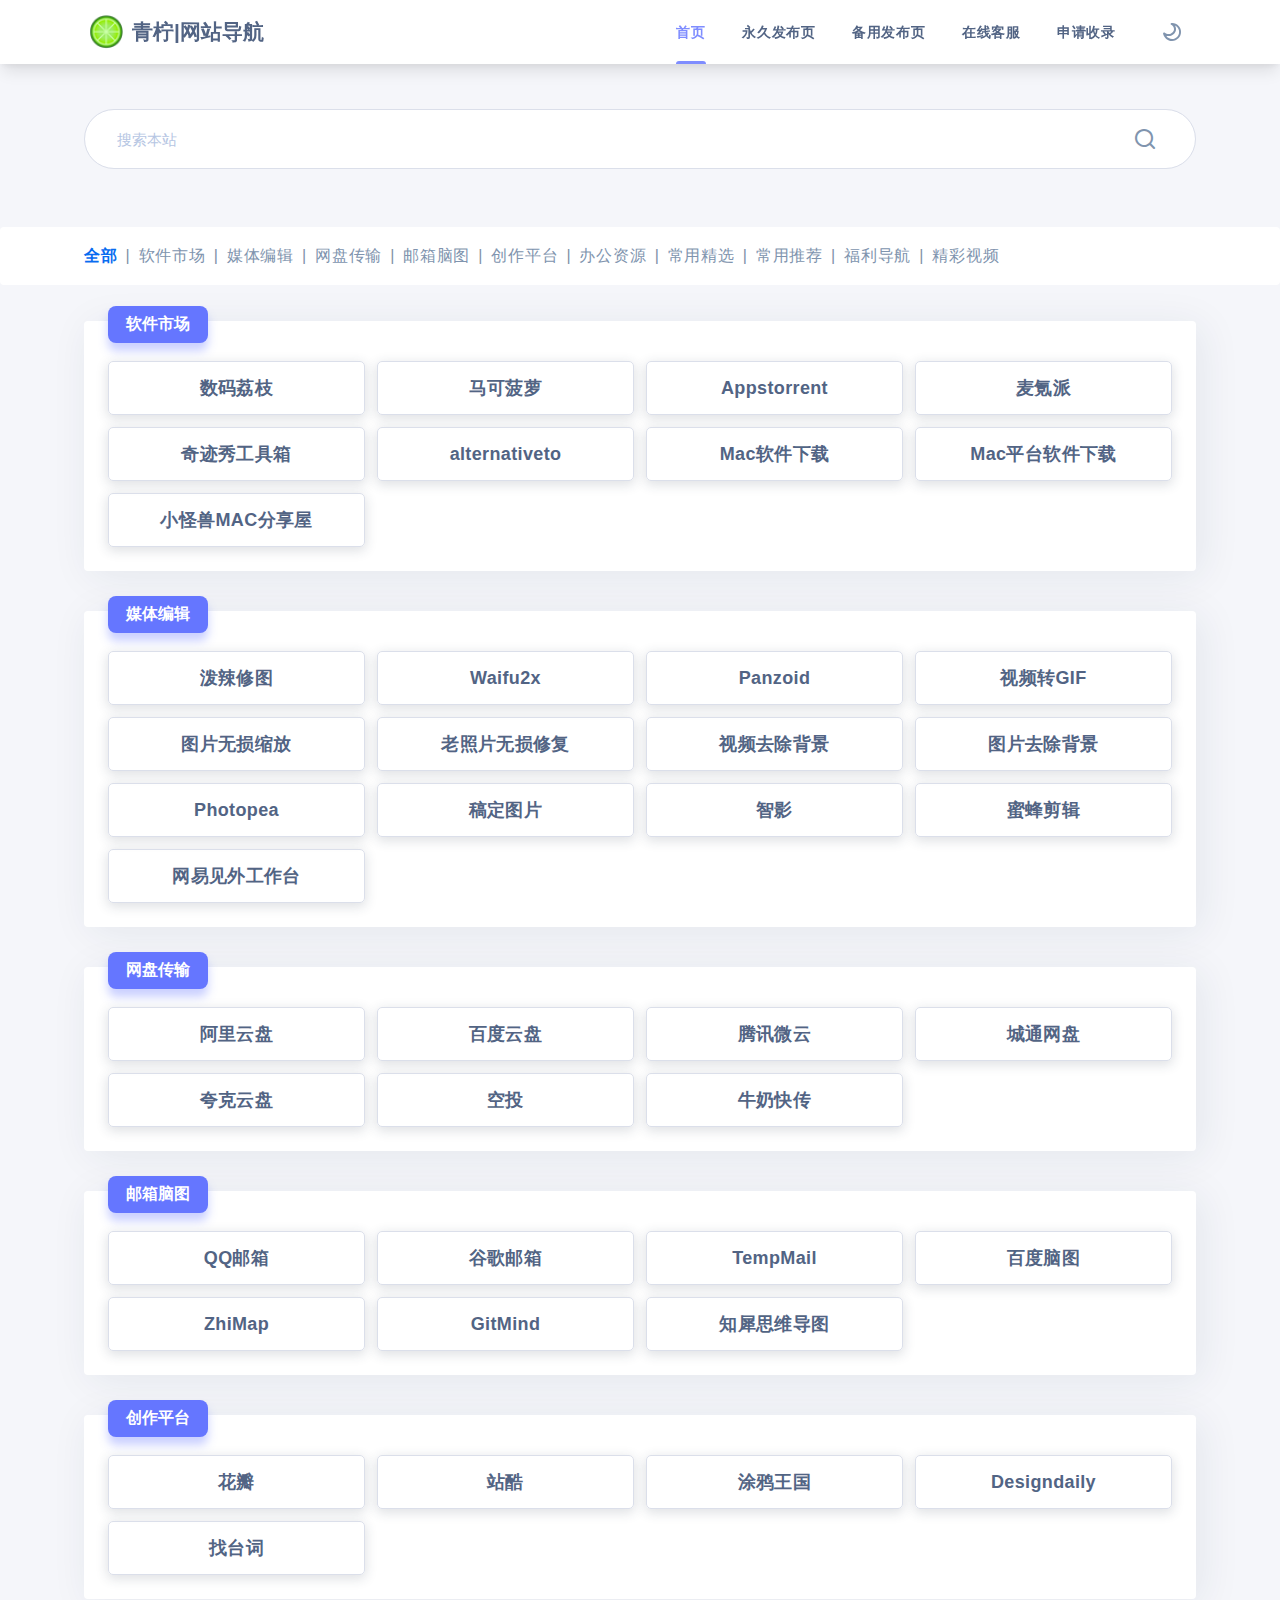
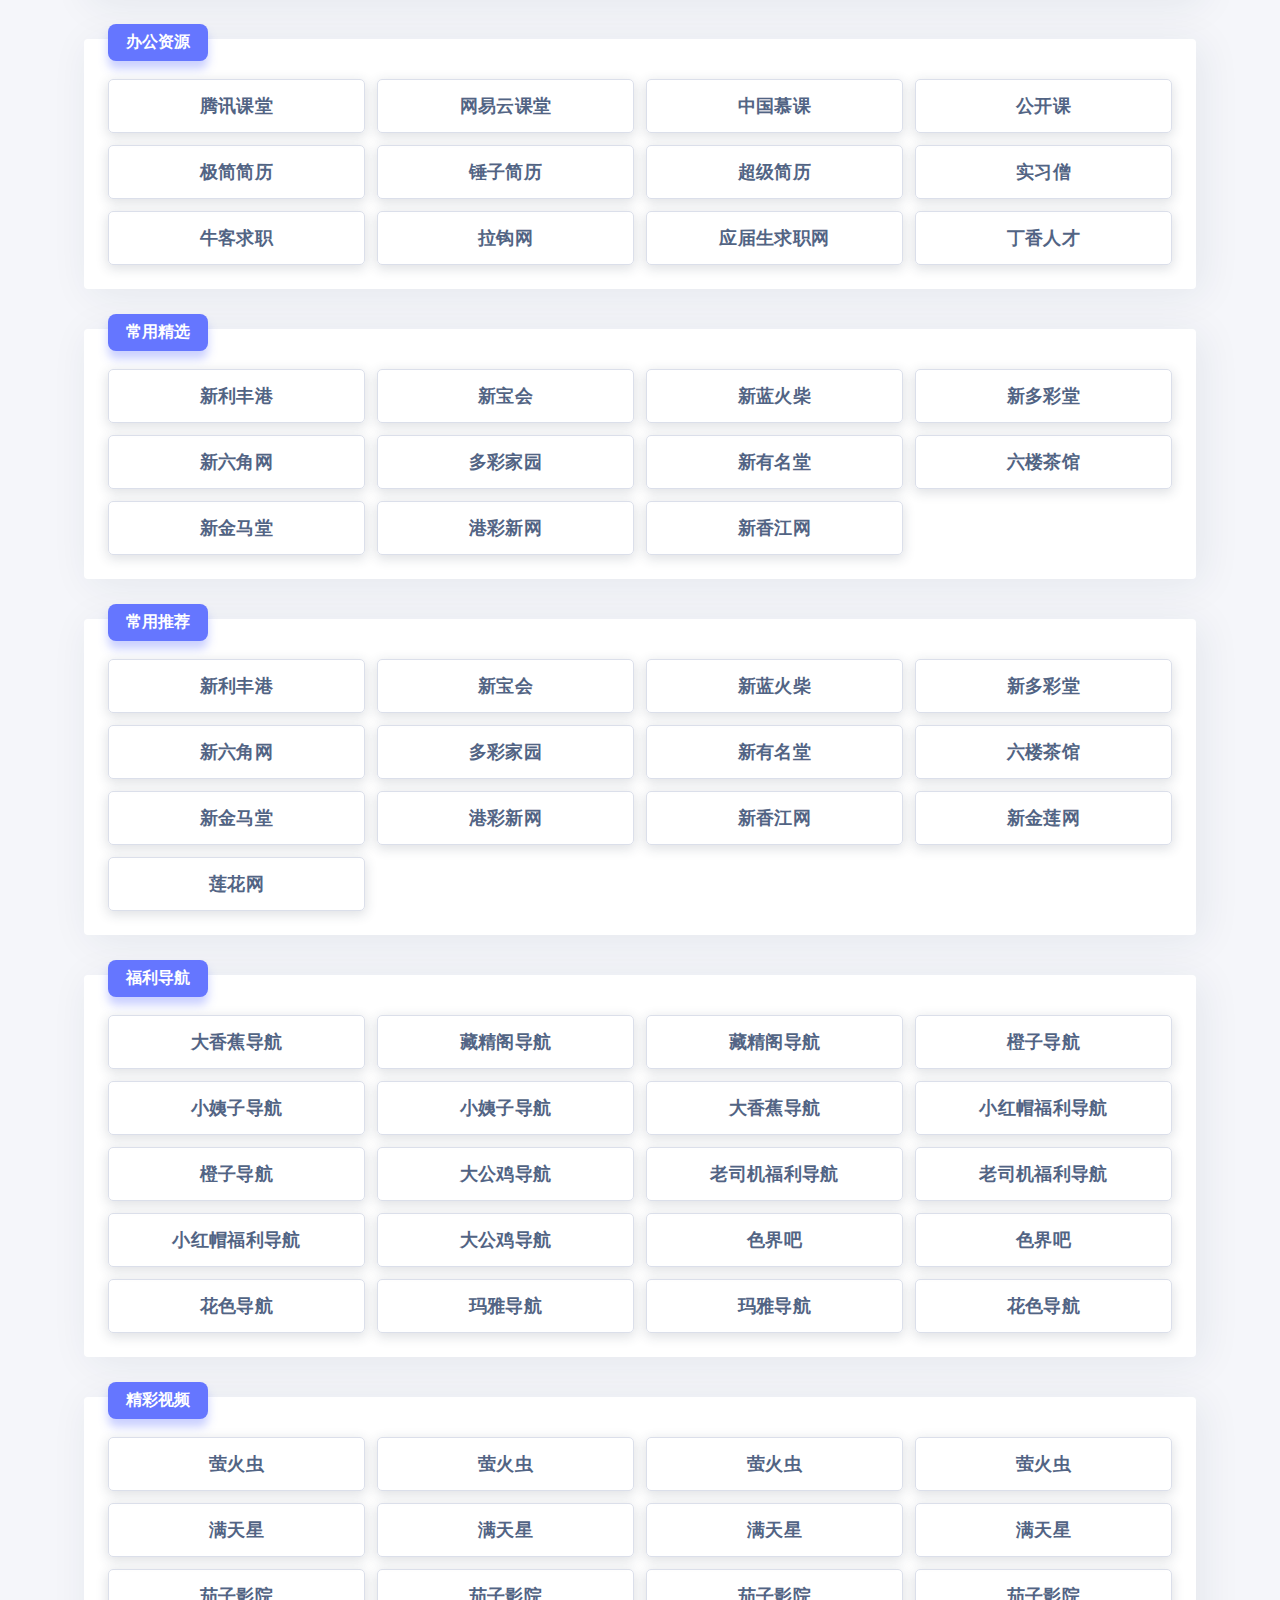
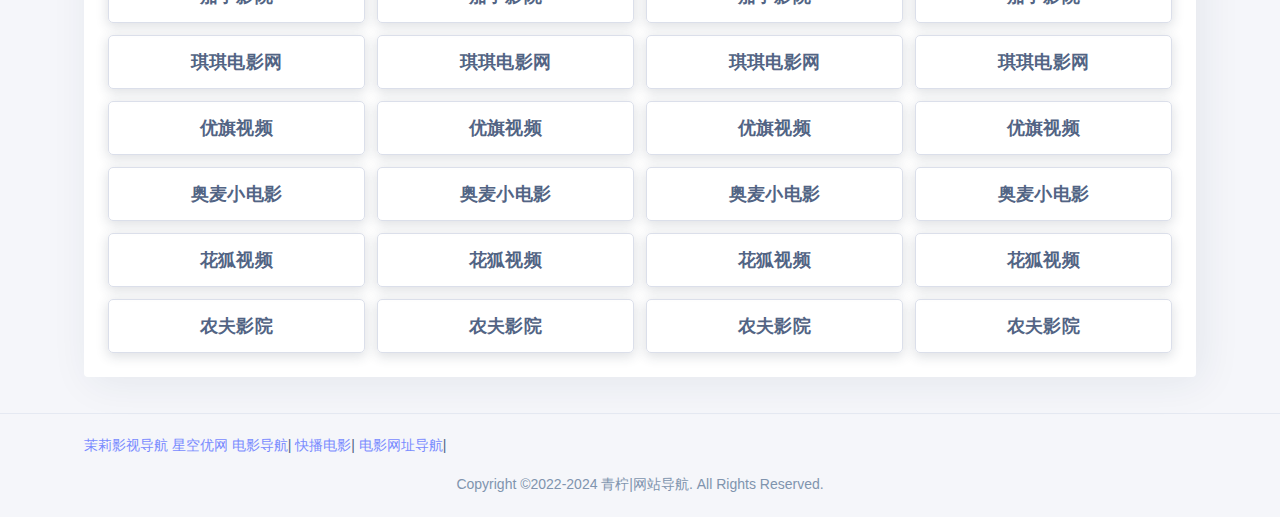
<file: index.html>
<html lang="zh">
<head>
    <meta charset="utf-8">
    <meta name="viewport" content="width=device-width, initial-scale=1.0, maximum-scale=1.0, user-scalable=no">
    <title>青柠|影视|视频|实用工具|网站导航</title>
    <meta name="keywords" content="青柠|影视|视频|实用工具|网站导航" />
    <meta name="description" content="青柠导航是一个永久免费且绿色安全的轻量级网址导航网站,致力提供简洁全面的个性化导航服务" />
    <link rel="stylesheet" href="/assets/nav/dashlite.css">
    <link rel="stylesheet" href="/assets/nav/style.css?v=1002">
    <link rel="stylesheet" href="/assets/nav/layer.css" id="layuicss-layer">
</head>
<body class="nk-body npc-invest bg-lighter no-touch nk-nio-theme">
    <!-- wrap @s -->
    <div class="nk-wrap ">
        <!-- main header @s -->
        <div class="nk-header nk-header-fluid nk-header-fixed is-light">
            <div class="container-xl">
                <div class="nk-header-wrap link-between">
                    <div class="nk-menu-trigger mr-sm-2 d-lg-none">
                        <a href="#" class="nk-nav-toggle nk-quick-nav-icon" data-target="headerNav"><em class="icon ni ni-menu"></em></a>
                    </div>
                    <div class="nk-header-brand">
                        <a href="/" class="logo-link text-base"><img src="/assets/logo.png" class="hide-mb-sm">青柠|网站导航</a>
                    </div>
                    <!-- .nk-header-brand -->
                    <div class="nk-header-tools nk-header-menu mobile-menu" data-content="headerNav">
                        <div class="nk-header-mobile">
                            <div class="nk-header-brand">
                                <a href="/" class="logo-link text-base">
                                    <span class="nio-version" style="font-size: 21px;position: inherit;">番薯网站导航</span>
                                </a>
                            </div>
                            <div class="nk-menu-trigger mr-n2">
                                <a href="#" class="nk-nav-toggle nk-quick-nav-icon" data-target="headerNav"><em class="icon ni ni-arrow-left"></em></a>
                            </div>
                        </div>
                        <!-- Menu -->
                        <ul class="nk-menu nk-menu-main">
                            <li class="nk-menu-item active">
                                <a href="/" class="nk-menu-link nk-ibx-action-item" data-original-title="" title="">
                                    <!-- <em class="icon ni ni-home"></em> -->
                                    <span class="nk-menu-text">首页</span>
                                </a>
                            </li>
                            
                        <li class="nk-menu-item">
                            <a href="https://www.d9991.xyz" class="nk-menu-link nk-ibx-action-item" data-original-title="" title="" target="_blank">
                                <!-- <em class="icon ni ni-home"></em>-->
                                <span class="nk-menu-text">永久发布页</span>
                            </a>
                        </li>
                        <li class="nk-menu-item">
                            <a href="https://www.d9991.win" class="nk-menu-link nk-ibx-action-item" data-original-title="" title="" target="_blank">
                                <!-- <em class="icon ni ni-home"></em>-->
                                <span class="nk-menu-text">备用发布页</span>
                            </a>
                        </li>
                        <li class="nk-menu-item">
                            <a href="https://www.ok996.net" class="nk-menu-link nk-ibx-action-item" data-original-title="" title="">
                                <!-- <em class="icon ni ni-home"></em>-->
                                <span class="nk-menu-text">在线客服</span>
                            </a>
                        </li>                       
        <li class="nk-menu-item">
 <a href="https://www.ok996.net/?m=Category&a=index&id=1&back_url=Lz9tPUNhdGVnb3J5JmE9aW5kZXg=" class="nk-menu-link nk-ibx-action-item" data-original-title="" title="" target="_blank">
 <span class="nk-menu-text">申请收录</span>
 </a>
                            </li>

                            
                        </ul>
                    </div>
                    <!-- .nk-header-menu -->
                    <div class="no-gutters">
                        <ul class="nk-quick-nav">
                            <li class="dropdown">
                                <a href="javascript:;" class="progress-rating dark-switch">
                                    <span class="nk-menu-icon">
                                        <em class="icon ni ni-moon"></em>
                                        <em class="icon ni ni-sun d-none"></em>
                                    </span>
                                </a>
                            </li>

                            <!-- .dropdown -->
                        </ul>
                        <!-- .nk-quick-nav -->
                    </div>
                    <!-- .nk-header-tools -->
                </div>
                <!-- .nk-header-wrap -->
            </div>
            <!-- .container-fliud -->
        </div>
        <!-- main header @e -->
        <!-- content @s -->

        <div class="nk-content nk-content-lg nk-content-fluid pt-5 pb-5 bannerbg">
            <div class="container-xl">
                <div class="form-control-wrap circle">
                    <div class="form-text-hint-lx" onclick="search()">
                        <span class="overline-title"><em class="icon ni ni-search"></em></span>
                    </div>
                    <form id="searchForm" action="#" method="get" target="_blank">
                        <input type="text" class="form-control form-control-lx btn-round" name="word" id="searchkw" placeholder="搜索本站" autocomplete="off">
                    </form>
                </div>
            </div>
        </div>

        <!-- content @s -->
                <div class="nk-content nk-content-fluid p-0">
                    <div class="nk-block">
                        <div class="card">
                            <div class="card-inner p-2">
                                <div class="container-xl">
                                    <nav>
<ul class="breadcrumb breadcrumb-pipe">
<li class="breadcrumb-item fs-16px category-all active"><a href="javascript:show_tool_list(0)">全部</a></li>
<li class="breadcrumb-item fs-16px category-item" data-id="1"><a href="javascript:show_tool_list(1)">软件市场</a></li>
<li class="breadcrumb-item fs-16px category-item" data-id="2"><a href="javascript:show_tool_list(2)">媒体编辑</a></li>
<li class="breadcrumb-item fs-16px category-item" data-id="3"><a href="javascript:show_tool_list(3)">网盘传输</a></li>
<li class="breadcrumb-item fs-16px category-item" data-id="4"><a href="javascript:show_tool_list(4)">邮箱脑图</a></li>
<li class="breadcrumb-item fs-16px category-item" data-id="5"><a href="javascript:show_tool_list(5)">创作平台</a></li>
<li class="breadcrumb-item fs-16px category-item" data-id="6"><a href="javascript:show_tool_list(6)">办公资源</a></li>
<li class="breadcrumb-item fs-16px category-item" data-id="7"><a href="javascript:show_tool_list(7)">常用精选</a></li>
<li class="breadcrumb-item fs-16px category-item" data-id="10"><a href="javascript:show_tool_list(10)">常用推荐</a></li>
<li class="breadcrumb-item fs-16px category-item" data-id="9"><a href="javascript:show_tool_list(9)">福利导航</a></li>
<li class="breadcrumb-item fs-16px category-item" data-id="8"><a href="javascript:show_tool_list(8)">精彩视频</a></li>
  </ul>
                                    </nav>
                                </div>
                            </div>
                        </div>
                    </div>
                </div>
                <!-- content @s -->
        <div class="nk-content nk-content-lg nk-content-fluid">
            <div class="container-xl">
                <div class="nk-content-body">
                    <div id="toollist">
                        
 <div class="card card-preview category-card" data-category-id="3">
<div class="card-inner mt-3">
<div class="nya-title nk-ibx-action-item progress-rating">
<em class="icon ni ni-setting"></em><span class="nk-menu-text font-weight-bold">软件市场</span>
</div>
<div class="row g-2">
<div class="col-lg-3 col-md-4 col-6">
<a rel="nofollow" href="https://lizhi.shop/" target="_blank" data-id="138" class="btn btn-wider btn-block btn-xl btn-outline-light tool-link">数码荔枝</a>
</div>
<div class="col-lg-3 col-md-4 col-6">
<a rel="nofollow" href="https://www.macbl.com/" target="_blank" data-id="139" class="btn btn-wider btn-block btn-xl btn-outline-light tool-link">马可菠萝</a>
</div>
<div class="col-lg-3 col-md-4 col-6">
<a rel="nofollow" href="https://appstorrent.ru/" target="_blank" data-id="140" class="btn btn-wider btn-block btn-xl btn-outline-light tool-link">Appstorrent</a>
</div>
<div class="col-lg-3 col-md-4 col-6">
<a rel="nofollow" href="https://www.waitsun.com/topics/os" target="_blank" data-id="141" class="btn btn-wider btn-block btn-xl btn-outline-light tool-link">麦氪派</a>
</div>
<div class="col-lg-3 col-md-4 col-6">
<a rel="nofollow" href="https://www.qijishow.com/down/tools.html" target="_blank" data-id="142" class="btn btn-wider btn-block btn-xl btn-outline-light tool-link">奇迹秀工具箱</a>
</div>
<div class="col-lg-3 col-md-4 col-6">
<a rel="nofollow" href="https://alternativeto.net/" target="_blank" data-id="143" class="btn btn-wider btn-block btn-xl btn-outline-light tool-link">alternativeto</a>
</div>
<div class="col-lg-3 col-md-4 col-6">
<a rel="nofollow" href="https://www.macz.com/" target="_blank" data-id="144" class="btn btn-wider btn-block btn-xl btn-outline-light tool-link">Mac软件下载</a>
</div>
<div class="col-lg-3 col-md-4 col-6">
<a rel="nofollow" href="https://haxmac.cc/category/mac-apps-library/" target="_blank" data-id="145" class="btn btn-wider btn-block btn-xl btn-outline-light tool-link">Mac平台软件下载</a>
</div>
<div class="col-lg-3 col-md-4 col-6">
<a rel="nofollow" href="https://macbv.com/" target="_blank" data-id="146" class="btn btn-wider btn-block btn-xl btn-outline-light tool-link">小怪兽MAC分享屋</a>
</div>
</div>
</div>
</div>                     
 <div class="card card-preview category-card" data-category-id="3">
<div class="card-inner mt-3">
<div class="nya-title nk-ibx-action-item progress-rating">
<em class="icon ni ni-setting"></em><span class="nk-menu-text font-weight-bold">媒体编辑</span>
</div>
<div class="row g-2">
<div class="col-lg-3 col-md-4 col-6">
<a rel="nofollow" href="https://editor.polaxiong.com/" target="_blank" data-id="147" class="btn btn-wider btn-block btn-xl btn-outline-light tool-link">泼辣修图</a>
</div>
<div class="col-lg-3 col-md-4 col-6">
<a rel="nofollow" href="https://waifu2x.udp.jp/" target="_blank" data-id="148" class="btn btn-wider btn-block btn-xl btn-outline-light tool-link">Waifu2x</a>
</div>
<div class="col-lg-3 col-md-4 col-6">
<a rel="nofollow" href="https://panzoid.com/" target="_blank" data-id="149" class="btn btn-wider btn-block btn-xl btn-outline-light tool-link">Panzoid</a>
</div>
<div class="col-lg-3 col-md-4 col-6">
<a rel="nofollow" href="https://www.apowersoft.cn/video-to-gif-online" target="_blank" data-id="150" class="btn btn-wider btn-block btn-xl btn-outline-light tool-link">视频转GIF</a>
</div>
<div class="col-lg-3 col-md-4 col-6">
<a rel="nofollow" href="https://icons8.com/upscaler" target="_blank" data-id="151" class="btn btn-wider btn-block btn-xl btn-outline-light tool-link">图片无损缩放</a>
</div>
<div class="col-lg-3 col-md-4 col-6">
<a rel="nofollow" href="https://jpghd.com/" target="_blank" data-id="152" class="btn btn-wider btn-block btn-xl btn-outline-light tool-link">老照片无损修复</a>
</div>
<div class="col-lg-3 col-md-4 col-6">
<a rel="nofollow" href="https://www.unscreen.com/" target="_blank" data-id="153" class="btn btn-wider btn-block btn-xl btn-outline-light tool-link">视频去除背景</a>
</div>
<div class="col-lg-3 col-md-4 col-6">
<a rel="nofollow" href="https://www.remove.bg/zh" target="_blank" data-id="154" class="btn btn-wider btn-block btn-xl btn-outline-light tool-link">图片去除背景</a>
</div>
<div class="col-lg-3 col-md-4 col-6">
<a rel="nofollow" href="https://toolwa.com/image-editor/" target="_blank" data-id="155" class="btn btn-wider btn-block btn-xl btn-outline-light tool-link">Photopea</a>
</div>
<div class="col-lg-3 col-md-4 col-6">
<a rel="nofollow" href="https://www.uupoop.com/#/" target="_blank" data-id="156" class="btn btn-wider btn-block btn-xl btn-outline-light tool-link">稿定图片</a>
</div>
<div class="col-lg-3 col-md-4 col-6">
<a rel="nofollow" href="https://zenvideo.qq.com/" target="_blank" data-id="157" class="btn btn-wider btn-block btn-xl btn-outline-light tool-link">智影</a>
</div>
<div class="col-lg-3 col-md-4 col-6">
<a rel="nofollow" href="https://beecut.cn/online-video-editor" target="_blank" data-id="158" class="btn btn-wider btn-block btn-xl btn-outline-light tool-link">蜜蜂剪辑</a>
</div>
<div class="col-lg-3 col-md-4 col-6">
<a rel="nofollow" href="https://jianwai.youdao.com/" target="_blank" data-id="159" class="btn btn-wider btn-block btn-xl btn-outline-light tool-link">网易见外工作台</a>
</div>
</div>
</div>
</div>                     
 <div class="card card-preview category-card" data-category-id="3">
<div class="card-inner mt-3">
<div class="nya-title nk-ibx-action-item progress-rating">
<em class="icon ni ni-setting"></em><span class="nk-menu-text font-weight-bold">网盘传输</span>
</div>
<div class="row g-2">
<div class="col-lg-3 col-md-4 col-6">
<a rel="nofollow" href="https://www.alipan.com/" target="_blank" data-id="124" class="btn btn-wider btn-block btn-xl btn-outline-light tool-link">阿里云盘</a>
</div>
<div class="col-lg-3 col-md-4 col-6">
<a rel="nofollow" href="https://pan.baidu.com/" target="_blank" data-id="125" class="btn btn-wider btn-block btn-xl btn-outline-light tool-link">百度云盘</a>
</div>
<div class="col-lg-3 col-md-4 col-6">
<a rel="nofollow" href="https://www.weiyun.com/" target="_blank" data-id="126" class="btn btn-wider btn-block btn-xl btn-outline-light tool-link">腾讯微云</a>
</div>
<div class="col-lg-3 col-md-4 col-6">
<a rel="nofollow" href="https://www.ctfile.com/" target="_blank" data-id="127" class="btn btn-wider btn-block btn-xl btn-outline-light tool-link">城通网盘</a>
</div>
<div class="col-lg-3 col-md-4 col-6">
<a rel="nofollow" href="https://pan.quark.cn/" target="_blank" data-id="128" class="btn btn-wider btn-block btn-xl btn-outline-light tool-link">夸克云盘</a>
</div>
<div class="col-lg-3 col-md-4 col-6">
<a rel="nofollow" href="https://airportal.cn/" target="_blank" data-id="129" class="btn btn-wider btn-block btn-xl btn-outline-light tool-link">空投</a>
</div>
<div class="col-lg-3 col-md-4 col-6">
<a rel="nofollow" href="https://cowtransfer.com/" target="_blank" data-id="130" class="btn btn-wider btn-block btn-xl btn-outline-light tool-link">牛奶快传</a>
</div>
</div>
</div>
</div>                     
 <div class="card card-preview category-card" data-category-id="3">
<div class="card-inner mt-3">
<div class="nya-title nk-ibx-action-item progress-rating">
<em class="icon ni ni-setting"></em><span class="nk-menu-text font-weight-bold">邮箱脑图</span>
</div>
<div class="row g-2">
<div class="col-lg-3 col-md-4 col-6">
<a rel="nofollow" href="https://mail.qq.com/" target="_blank" data-id="131" class="btn btn-wider btn-block btn-xl btn-outline-light tool-link">QQ邮箱</a>
</div>
<div class="col-lg-3 col-md-4 col-6">
<a rel="nofollow" href="https://www.google.com/intl/zh-CN_cn/gmail/about/" target="_blank" data-id="132" class="btn btn-wider btn-block btn-xl btn-outline-light tool-link">谷歌邮箱</a>
</div>
<div class="col-lg-3 col-md-4 col-6">
<a rel="nofollow" href="https://temp-mail.org/zh/" target="_blank" data-id="133" class="btn btn-wider btn-block btn-xl btn-outline-light tool-link">TempMail</a>
</div>
<div class="col-lg-3 col-md-4 col-6">
<a rel="nofollow" href="https://naotu.baidu.com/" target="_blank" data-id="134" class="btn btn-wider btn-block btn-xl btn-outline-light tool-link">百度脑图</a>
</div>
<div class="col-lg-3 col-md-4 col-6">
<a rel="nofollow" href="https://zhimap.com/" target="_blank" data-id="135" class="btn btn-wider btn-block btn-xl btn-outline-light tool-link">ZhiMap</a>
</div>
<div class="col-lg-3 col-md-4 col-6">
<a rel="nofollow" href="https://gitmind.cn/" target="_blank" data-id="136" class="btn btn-wider btn-block btn-xl btn-outline-light tool-link">GitMind </a>
</div>
<div class="col-lg-3 col-md-4 col-6">
<a rel="nofollow" href="https://www.zhixi.com/" target="_blank" data-id="137" class="btn btn-wider btn-block btn-xl btn-outline-light tool-link">知犀思维导图</a>
</div>
</div>
</div>
</div>                     
 <div class="card card-preview category-card" data-category-id="3">
<div class="card-inner mt-3">
<div class="nya-title nk-ibx-action-item progress-rating">
<em class="icon ni ni-setting"></em><span class="nk-menu-text font-weight-bold">创作平台</span>
</div>
<div class="row g-2">
<div class="col-lg-3 col-md-4 col-6">
<a rel="nofollow" href="https://huaban.com/" target="_blank" data-id="160" class="btn btn-wider btn-block btn-xl btn-outline-light tool-link">花瓣</a>
</div>
<div class="col-lg-3 col-md-4 col-6">
<a rel="nofollow" href="https://www.zcool.com.cn/" target="_blank" data-id="161" class="btn btn-wider btn-block btn-xl btn-outline-light tool-link">站酷</a>
</div>
<div class="col-lg-3 col-md-4 col-6">
<a rel="nofollow" href="https://www.gracg.com/" target="_blank" data-id="162" class="btn btn-wider btn-block btn-xl btn-outline-light tool-link">涂鸦王国</a>
</div>
<div class="col-lg-3 col-md-4 col-6">
<a rel="nofollow" href="https://www.uidesigndaily.com/" target="_blank" data-id="163" class="btn btn-wider btn-block btn-xl btn-outline-light tool-link">Designdaily</a>
</div>
<div class="col-lg-3 col-md-4 col-6">
<a rel="nofollow" href="https://zhaotaici.cn/" target="_blank" data-id="164" class="btn btn-wider btn-block btn-xl btn-outline-light tool-link">找台词 </a>
</div>
</div>
</div>
</div>                     
 <div class="card card-preview category-card" data-category-id="3">
<div class="card-inner mt-3">
<div class="nya-title nk-ibx-action-item progress-rating">
<em class="icon ni ni-setting"></em><span class="nk-menu-text font-weight-bold">办公资源</span>
</div>
<div class="row g-2">
<div class="col-lg-3 col-md-4 col-6">
<a rel="nofollow" href="https://ke.qq.com" target="_blank" data-id="112" class="btn btn-wider btn-block btn-xl btn-outline-light tool-link">腾讯课堂</a>
</div>
<div class="col-lg-3 col-md-4 col-6">
<a rel="nofollow" href="https://study.163.com/" target="_blank" data-id="114" class="btn btn-wider btn-block btn-xl btn-outline-light tool-link">网易云课堂</a>
</div>
<div class="col-lg-3 col-md-4 col-6">
<a rel="nofollow" href="https://www.icourse163.org/" target="_blank" data-id="113" class="btn btn-wider btn-block btn-xl btn-outline-light tool-link">中国慕课</a>
</div>
<div class="col-lg-3 col-md-4 col-6">
<a rel="nofollow" href="https://open.163.com/" target="_blank" data-id="115" class="btn btn-wider btn-block btn-xl btn-outline-light tool-link">公开课</a>
</div>
<div class="col-lg-3 col-md-4 col-6">
<a rel="nofollow" href="https://www.polebrief.com/edit" target="_blank" data-id="116" class="btn btn-wider btn-block btn-xl btn-outline-light tool-link">极简简历</a>
</div>
<div class="col-lg-3 col-md-4 col-6">
<a rel="nofollow" href="https://www.100chui.com/" target="_blank" data-id="117" class="btn btn-wider btn-block btn-xl btn-outline-light tool-link">锤子简历</a>
</div>
<div class="col-lg-3 col-md-4 col-6">
<a rel="nofollow" href="https://www.wondercv.com/" target="_blank" data-id="118" class="btn btn-wider btn-block btn-xl btn-outline-light tool-link">超级简历</a>
</div>
<div class="col-lg-3 col-md-4 col-6">
<a rel="nofollow" href="https://www.shixiseng.com/" target="_blank" data-id="119" class="btn btn-wider btn-block btn-xl btn-outline-light tool-link">实习僧</a>
</div>
<div class="col-lg-3 col-md-4 col-6">
<a rel="nofollow" href="https://www.nowcoder.com/jobs/recommend/campus" target="_blank" data-id="120" class="btn btn-wider btn-block btn-xl btn-outline-light tool-link">牛客求职</a>
</div>
<div class="col-lg-3 col-md-4 col-6">
<a rel="nofollow" href="https://www.lagou.com/" target="_blank" data-id="121" class="btn btn-wider btn-block btn-xl btn-outline-light tool-link">拉钩网</a>
</div>
<div class="col-lg-3 col-md-4 col-6">
<a rel="nofollow" href="https://www.yingjiesheng.com/" target="_blank" data-id="122" class="btn btn-wider btn-block btn-xl btn-outline-light tool-link">应届生求职网</a>
</div>
<div class="col-lg-3 col-md-4 col-6">
<a rel="nofollow" href="https://www.jobmd.cn/" target="_blank" data-id="123" class="btn btn-wider btn-block btn-xl btn-outline-light tool-link">丁香人才</a>
</div>
</div>
</div>
</div>                     
 <div class="card card-preview category-card" data-category-id="3">
<div class="card-inner mt-3">
<div class="nya-title nk-ibx-action-item progress-rating">
<em class="icon ni ni-setting"></em><span class="nk-menu-text font-weight-bold">常用精选</span>
</div>
<div class="row g-2">
<div class="col-lg-3 col-md-4 col-6">
<a rel="nofollow" href="https://www.y1117.com" target="_blank" data-id="80" class="btn btn-wider btn-block btn-xl btn-outline-light tool-link">新利丰港</a>
</div>
<div class="col-lg-3 col-md-4 col-6">
<a rel="nofollow" href="https://www.y1118.com" target="_blank" data-id="81" class="btn btn-wider btn-block btn-xl btn-outline-light tool-link">新宝会</a>
</div>
<div class="col-lg-3 col-md-4 col-6">
<a rel="nofollow" href="https://www.lhc518.com" target="_blank" data-id="82" class="btn btn-wider btn-block btn-xl btn-outline-light tool-link">新蓝火柴</a>
</div>
<div class="col-lg-3 col-md-4 col-6">
<a rel="nofollow" href="https://www.y2223.com" target="_blank" data-id="83" class="btn btn-wider btn-block btn-xl btn-outline-light tool-link">新多彩堂</a>
</div>
<div class="col-lg-3 col-md-4 col-6">
<a rel="nofollow" href="https://www.q1116.com" target="_blank" data-id="84" class="btn btn-wider btn-block btn-xl btn-outline-light tool-link">新六角网</a>
</div>
<div class="col-lg-3 col-md-4 col-6">
<a rel="nofollow" href="https://www.82293.com" target="_blank" data-id="85" class="btn btn-wider btn-block btn-xl btn-outline-light tool-link">多彩家园</a>
</div>
<div class="col-lg-3 col-md-4 col-6">
<a rel="nofollow" href="https://www.y2227.com" target="_blank" data-id="86" class="btn btn-wider btn-block btn-xl btn-outline-light tool-link">新有名堂</a>
</div>
<div class="col-lg-3 col-md-4 col-6">
<a rel="nofollow" href="https://www.k0086.com" target="_blank" data-id="87" class="btn btn-wider btn-block btn-xl btn-outline-light tool-link">六楼茶馆</a>
</div>
<div class="col-lg-3 col-md-4 col-6">
<a rel="nofollow" href="https://www.d8887.com" target="_blank" data-id="88" class="btn btn-wider btn-block btn-xl btn-outline-light tool-link">新金马堂</a>
</div>
<div class="col-lg-3 col-md-4 col-6">
<a rel="nofollow" href="https://www.y0005.com" target="_blank" data-id="89" class="btn btn-wider btn-block btn-xl btn-outline-light tool-link">港彩新网</a>
</div>
<div class="col-lg-3 col-md-4 col-6">
<a rel="nofollow" href="https://www.y0009.com" target="_blank" data-id="90" class="btn btn-wider btn-block btn-xl btn-outline-light tool-link">新香江网</a>
</div>
</div>
</div>
</div>                     
 <div class="card card-preview category-card" data-category-id="3">
<div class="card-inner mt-3">
<div class="nya-title nk-ibx-action-item progress-rating">
<em class="icon ni ni-setting"></em><span class="nk-menu-text font-weight-bold">常用推荐</span>
</div>
<div class="row g-2">
<div class="col-lg-3 col-md-4 col-6">
<a rel="nofollow" href="https://www.y1117.homes" target="_blank" data-id="1" class="btn btn-wider btn-block btn-xl btn-outline-light tool-link">新利丰港</a>
</div>
<div class="col-lg-3 col-md-4 col-6">
<a rel="nofollow" href="https://www.y1118.homes" target="_blank" data-id="2" class="btn btn-wider btn-block btn-xl btn-outline-light tool-link">新宝会</a>
</div>
<div class="col-lg-3 col-md-4 col-6">
<a rel="nofollow" href="https://www.lhc518.homes" target="_blank" data-id="3" class="btn btn-wider btn-block btn-xl btn-outline-light tool-link">新蓝火柴</a>
</div>
<div class="col-lg-3 col-md-4 col-6">
<a rel="nofollow" href="https://www.y2223.homes" target="_blank" data-id="4" class="btn btn-wider btn-block btn-xl btn-outline-light tool-link">新多彩堂</a>
</div>
<div class="col-lg-3 col-md-4 col-6">
<a rel="nofollow" href="https://www.q1116.homes" target="_blank" data-id="5" class="btn btn-wider btn-block btn-xl btn-outline-light tool-link">新六角网</a>
</div>
<div class="col-lg-3 col-md-4 col-6">
<a rel="nofollow" href="https://www.82293.homes" target="_blank" data-id="6" class="btn btn-wider btn-block btn-xl btn-outline-light tool-link">多彩家园</a>
</div>
<div class="col-lg-3 col-md-4 col-6">
<a rel="nofollow" href="https://www.y2227.homes" target="_blank" data-id="7" class="btn btn-wider btn-block btn-xl btn-outline-light tool-link">新有名堂</a>
</div>
<div class="col-lg-3 col-md-4 col-6">
<a rel="nofollow" href="https://www.k0086.homes" target="_blank" data-id="8" class="btn btn-wider btn-block btn-xl btn-outline-light tool-link">六楼茶馆</a>
</div>
<div class="col-lg-3 col-md-4 col-6">
<a rel="nofollow" href="https://www.d8887.homes" target="_blank" data-id="9" class="btn btn-wider btn-block btn-xl btn-outline-light tool-link">新金马堂</a>
</div>
<div class="col-lg-3 col-md-4 col-6">
<a rel="nofollow" href="https://www.y0005.homes" target="_blank" data-id="10" class="btn btn-wider btn-block btn-xl btn-outline-light tool-link">港彩新网</a>
</div>
<div class="col-lg-3 col-md-4 col-6">
<a rel="nofollow" href="https://www.y0009.homes" target="_blank" data-id="11" class="btn btn-wider btn-block btn-xl btn-outline-light tool-link">新香江网</a>
</div>
<div class="col-lg-3 col-md-4 col-6">
<a rel="nofollow" href="https://www.mc49.net" target="_blank" data-id="97" class="btn btn-wider btn-block btn-xl btn-outline-light tool-link">新金莲网</a>
</div>
<div class="col-lg-3 col-md-4 col-6">
<a rel="nofollow" href="https://www.mc49.cc" target="_blank" data-id="98" class="btn btn-wider btn-block btn-xl btn-outline-light tool-link">莲花网</a>
</div>
</div>
</div>
</div>                     
 <div class="card card-preview category-card" data-category-id="3">
<div class="card-inner mt-3">
<div class="nya-title nk-ibx-action-item progress-rating">
<em class="icon ni ni-setting"></em><span class="nk-menu-text font-weight-bold">福利导航</span>
</div>
<div class="row g-2">
<div class="col-lg-3 col-md-4 col-6">
<a rel="nofollow" href="https://www.d8008.xyz" target="_blank" data-id="170" class="btn btn-wider btn-block btn-xl btn-outline-light tool-link">大香蕉导航</a>
</div>
<div class="col-lg-3 col-md-4 col-6">
<a rel="nofollow" href="https://www.d8009.cc" target="_blank" data-id="183" class="btn btn-wider btn-block btn-xl btn-outline-light tool-link"> 藏精阁导航</a>
</div>
<div class="col-lg-3 col-md-4 col-6">
<a rel="nofollow" href="https://www.d8009.xyz" target="_blank" data-id="184" class="btn btn-wider btn-block btn-xl btn-outline-light tool-link"> 藏精阁导航</a>
</div>
<div class="col-lg-3 col-md-4 col-6">
<a rel="nofollow" href="https://www.d8006.xyz" target="_blank" data-id="172" class="btn btn-wider btn-block btn-xl btn-outline-light tool-link"> 橙子导航</a>
</div>
<div class="col-lg-3 col-md-4 col-6">
<a rel="nofollow" href="https://www.d8007.cc" target="_blank" data-id="193" class="btn btn-wider btn-block btn-xl btn-outline-light tool-link">小姨子导航</a>
</div>
<div class="col-lg-3 col-md-4 col-6">
<a rel="nofollow" href="https://www.d8007.xyz" target="_blank" data-id="194" class="btn btn-wider btn-block btn-xl btn-outline-light tool-link">小姨子导航</a>
</div>
<div class="col-lg-3 col-md-4 col-6">
<a rel="nofollow" href="https://www.d8008.cc" target="_blank" data-id="195" class="btn btn-wider btn-block btn-xl btn-outline-light tool-link">大香蕉导航</a>
</div>
<div class="col-lg-3 col-md-4 col-6">
<a rel="nofollow" href="https://www.d8005.xyz" target="_blank" data-id="173" class="btn btn-wider btn-block btn-xl btn-outline-light tool-link"> 小红帽福利导航</a>
</div>
<div class="col-lg-3 col-md-4 col-6">
<a rel="nofollow" href="https://www.d8006.cc" target="_blank" data-id="192" class="btn btn-wider btn-block btn-xl btn-outline-light tool-link"> 橙子导航</a>
</div>
<div class="col-lg-3 col-md-4 col-6">
<a rel="nofollow" href="https://www.d8003.xyz" target="_blank" data-id="174" class="btn btn-wider btn-block btn-xl btn-outline-light tool-link"> 大公鸡导航</a>
</div>
<div class="col-lg-3 col-md-4 col-6">
<a rel="nofollow" href="https://www.d8004.cc" target="_blank" data-id="180" class="btn btn-wider btn-block btn-xl btn-outline-light tool-link"> 老司机福利导航</a>
</div>
<div class="col-lg-3 col-md-4 col-6">
<a rel="nofollow" href="https://www.d8004.xyz" target="_blank" data-id="181" class="btn btn-wider btn-block btn-xl btn-outline-light tool-link"> 老司机福利导航</a>
</div>
<div class="col-lg-3 col-md-4 col-6">
<a rel="nofollow" href="https://www.d8005.cc" target="_blank" data-id="182" class="btn btn-wider btn-block btn-xl btn-outline-light tool-link"> 小红帽福利导航</a>
</div>
<div class="col-lg-3 col-md-4 col-6">
<a rel="nofollow" href="https://www.d8003.cc" target="_blank" data-id="179" class="btn btn-wider btn-block btn-xl btn-outline-light tool-link"> 大公鸡导航</a>
</div>
<div class="col-lg-3 col-md-4 col-6">
<a rel="nofollow" href="https://www.d8002.xyz" target="_blank" data-id="176" class="btn btn-wider btn-block btn-xl btn-outline-light tool-link"> 色界吧</a>
</div>
<div class="col-lg-3 col-md-4 col-6">
<a rel="nofollow" href="https://www.d8002.cc" target="_blank" data-id="177" class="btn btn-wider btn-block btn-xl btn-outline-light tool-link"> 色界吧</a>
</div>
<div class="col-lg-3 col-md-4 col-6">
<a rel="nofollow" href="https://www.d8001.xyz" target="_blank" data-id="178" class="btn btn-wider btn-block btn-xl btn-outline-light tool-link">花色导航</a>
</div>
<div class="col-lg-3 col-md-4 col-6">
<a rel="nofollow" href="https://www.d8000.cc" target="_blank" data-id="167" class="btn btn-wider btn-block btn-xl btn-outline-light tool-link"> 玛雅导航</a>
</div>
<div class="col-lg-3 col-md-4 col-6">
<a rel="nofollow" href="https://www.d8000.xyz" target="_blank" data-id="171" class="btn btn-wider btn-block btn-xl btn-outline-light tool-link"> 玛雅导航</a>
</div>
<div class="col-lg-3 col-md-4 col-6">
<a rel="nofollow" href="https://www.d8001.cc" target="_blank" data-id="175" class="btn btn-wider btn-block btn-xl btn-outline-light tool-link"> 花色导航</a>
</div>
</div>
</div>
</div>                     
 <div class="card card-preview category-card" data-category-id="3">
<div class="card-inner mt-3">
<div class="nya-title nk-ibx-action-item progress-rating">
<em class="icon ni ni-setting"></em><span class="nk-menu-text font-weight-bold">精彩视频</span>
</div>
<div class="row g-2">
<div class="col-lg-3 col-md-4 col-6">
<a rel="nofollow" href="https://www.29hhh.com" target="_blank" data-id="14" class="btn btn-wider btn-block btn-xl btn-outline-light tool-link">萤火虫</a>
</div>
<div class="col-lg-3 col-md-4 col-6">
<a rel="nofollow" href="https://www.29fff.com" target="_blank" data-id="15" class="btn btn-wider btn-block btn-xl btn-outline-light tool-link">萤火虫</a>
</div>
<div class="col-lg-3 col-md-4 col-6">
<a rel="nofollow" href="https://y.29fff.win" target="_blank" data-id="16" class="btn btn-wider btn-block btn-xl btn-outline-light tool-link">萤火虫</a>
</div>
<div class="col-lg-3 col-md-4 col-6">
<a rel="nofollow" href="https://v3.29hhh.sbs" target="_blank" data-id="17" class="btn btn-wider btn-block btn-xl btn-outline-light tool-link">萤火虫</a>
</div>
<div class="col-lg-3 col-md-4 col-6">
<a rel="nofollow" href="https://www.d225.com" target="_blank" data-id="18" class="btn btn-wider btn-block btn-xl btn-outline-light tool-link">满天星</a>
</div>
<div class="col-lg-3 col-md-4 col-6">
<a rel="nofollow" href="https://k8.d225.fans" target="_blank" data-id="19" class="btn btn-wider btn-block btn-xl btn-outline-light tool-link">满天星</a>
</div>
<div class="col-lg-3 col-md-4 col-6">
<a rel="nofollow" href="https://mk.d225.link" target="_blank" data-id="20" class="btn btn-wider btn-block btn-xl btn-outline-light tool-link">满天星</a>
</div>
<div class="col-lg-3 col-md-4 col-6">
<a rel="nofollow" href="https://m9.d225.work" target="_blank" data-id="21" class="btn btn-wider btn-block btn-xl btn-outline-light tool-link">满天星</a>
</div>
<div class="col-lg-3 col-md-4 col-6">
<a rel="nofollow" href="https://www.q0008.com" target="_blank" data-id="66" class="btn btn-wider btn-block btn-xl btn-outline-light tool-link">茄子影院</a>
</div>
<div class="col-lg-3 col-md-4 col-6">
<a rel="nofollow" href="https://v2.q0008.skin" target="_blank" data-id="67" class="btn btn-wider btn-block btn-xl btn-outline-light tool-link">茄子影院</a>
</div>
<div class="col-lg-3 col-md-4 col-6">
<a rel="nofollow" href="https://p3.q0008.xyz" target="_blank" data-id="68" class="btn btn-wider btn-block btn-xl btn-outline-light tool-link">茄子影院</a>
</div>
<div class="col-lg-3 col-md-4 col-6">
<a rel="nofollow" href="https://ta.q0008.cc" target="_blank" data-id="69" class="btn btn-wider btn-block btn-xl btn-outline-light tool-link">茄子影院</a>
</div>
<div class="col-lg-3 col-md-4 col-6">
<a rel="nofollow" href="https://www.92217.com" target="_blank" data-id="70" class="btn btn-wider btn-block btn-xl btn-outline-light tool-link">琪琪电影网</a>
</div>
<div class="col-lg-3 col-md-4 col-6">
<a rel="nofollow" href="https://j3.92217.lat" target="_blank" data-id="71" class="btn btn-wider btn-block btn-xl btn-outline-light tool-link">琪琪电影网</a>
</div>
<div class="col-lg-3 col-md-4 col-6">
<a rel="nofollow" href="https://w8.92217.homes" target="_blank" data-id="72" class="btn btn-wider btn-block btn-xl btn-outline-light tool-link">琪琪电影网</a>
</div>
<div class="col-lg-3 col-md-4 col-6">
<a rel="nofollow" href="https://q2.92217.sbs" target="_blank" data-id="73" class="btn btn-wider btn-block btn-xl btn-outline-light tool-link">琪琪电影网</a>
</div>
<div class="col-lg-3 col-md-4 col-6">
<a rel="nofollow" href="https://www.39952.com" target="_blank" data-id="101" class="btn btn-wider btn-block btn-xl btn-outline-light tool-link">优旗视频</a>
</div>
<div class="col-lg-3 col-md-4 col-6">
<a rel="nofollow" href="https://dy.39952.net" target="_blank" data-id="102" class="btn btn-wider btn-block btn-xl btn-outline-light tool-link">优旗视频</a>
</div>
<div class="col-lg-3 col-md-4 col-6">
<a rel="nofollow" href="https://g6.39952.xyz" target="_blank" data-id="103" class="btn btn-wider btn-block btn-xl btn-outline-light tool-link">优旗视频</a>
</div>
<div class="col-lg-3 col-md-4 col-6">
<a rel="nofollow" href="https://n3.39952.men" target="_blank" data-id="104" class="btn btn-wider btn-block btn-xl btn-outline-light tool-link">优旗视频</a>
</div>
<div class="col-lg-3 col-md-4 col-6">
<a rel="nofollow" href="https://www.00481.com" target="_blank" data-id="105" class="btn btn-wider btn-block btn-xl btn-outline-light tool-link">奥麦小电影</a>
</div>
<div class="col-lg-3 col-md-4 col-6">
<a rel="nofollow" href="https://n9.00481.win" target="_blank" data-id="106" class="btn btn-wider btn-block btn-xl btn-outline-light tool-link">奥麦小电影</a>
</div>
<div class="col-lg-3 col-md-4 col-6">
<a rel="nofollow" href="https://wk.00481.xyz" target="_blank" data-id="107" class="btn btn-wider btn-block btn-xl btn-outline-light tool-link">奥麦小电影</a>
</div>
<div class="col-lg-3 col-md-4 col-6">
<a rel="nofollow" href="https://ta.00481.homes" target="_blank" data-id="108" class="btn btn-wider btn-block btn-xl btn-outline-light tool-link">奥麦小电影</a>
</div>
<div class="col-lg-3 col-md-4 col-6">
<a rel="nofollow" href="https://www.129uu.com" target="_blank" data-id="109" class="btn btn-wider btn-block btn-xl btn-outline-light tool-link">花狐视频</a>
</div>
<div class="col-lg-3 col-md-4 col-6">
<a rel="nofollow" href="https://www.129uu.xyz" target="_blank" data-id="110" class="btn btn-wider btn-block btn-xl btn-outline-light tool-link">花狐视频</a>
</div>
<div class="col-lg-3 col-md-4 col-6">
<a rel="nofollow" href="https://www.129uu.win" target="_blank" data-id="111" class="btn btn-wider btn-block btn-xl btn-outline-light tool-link">花狐视频</a>
</div>
<div class="col-lg-3 col-md-4 col-6">
<a rel="nofollow" href="https://www.129uu.cc" target="_blank" data-id="165" class="btn btn-wider btn-block btn-xl btn-outline-light tool-link">花狐视频</a>
</div>
<div class="col-lg-3 col-md-4 col-6">
<a rel="nofollow" href="https://www.84462.com" target="_blank" data-id="166" class="btn btn-wider btn-block btn-xl btn-outline-light tool-link">农夫影院</a>
</div>
<div class="col-lg-3 col-md-4 col-6">
<a rel="nofollow" href="https://s7.84462.net" target="_blank" data-id="168" class="btn btn-wider btn-block btn-xl btn-outline-light tool-link">农夫影院</a>
</div>
<div class="col-lg-3 col-md-4 col-6">
<a rel="nofollow" href="https://t9.84462.men" target="_blank" data-id="169" class="btn btn-wider btn-block btn-xl btn-outline-light tool-link">农夫影院</a>
</div>
<div class="col-lg-3 col-md-4 col-6">
<a rel="nofollow" href="https://x6.84462.homes" target="_blank" data-id="185" class="btn btn-wider btn-block btn-xl btn-outline-light tool-link">农夫影院</a>
</div>
</div>
</div>
</div>                     
 
<div class="card card-preview category-card" data-category-id="3"><div class="card-inner mt-3"><div class="nya-title nk-ibx-action-item progress-rating"><em class="icon ni ni-setting"></em><span class="nk-menu-text font-weight-bold">社交&存储</span></div><div class="row g-2">
<div class="col-lg-3 col-md-4 col-6"><a rel="nofollow" href="https://pan.baidu.com/" target="_blank" data-id="73" class="btn btn-wider btn-block btn-xl btn-outline-light tool-link">百度网盘</a></div>
<div class="col-lg-3 col-md-4 col-6"><a rel="nofollow" href="https://mail.qq.com/" target="_blank" data-id="73" class="btn btn-wider btn-block btn-xl btn-outline-light tool-link">QQ邮箱</a></div>
<div class="col-lg-3 col-md-4 col-6"><a rel="nofollow" href="https://mail.163.com/" target="_blank" data-id="73" class="btn btn-wider btn-block btn-xl btn-outline-light tool-link">网易邮箱</a></div></div></div></div>
  


                    </div>
                </div>
            </div>

        </div>
    </div>
    </div>

    <!-- content @d -->
    <div class="nk-footer nk-footer-fluid bg-lighter">
        <div class="container-xl">
            <div class="nk-footer-wrap">
                <p><a href="https://yrmt2019.github.io"  target="_blank" >茉莉影视导航</a>
<a href="https://xingkongdh.github.io"  target="_blank">星空优网</a>
<a href="https://daohang.lindore.net"  target="_blank" >电影导航</a>|
<a href="https://daohang.gurdit.com"  target="_blank" >快播电影</a>|
<a href="https://daohang.thoughtstash.com"   target="_blank" >电影网址导航</a>|</p>
 <div class="nk-footer-copyright">
 Copyright ©2022-2024 青柠|网站导航. All Rights Reserved. </div>
            </div>
        </div>
    </div>
    <!-- footer @e -->
    </div>
    <!-- wrap @e -->
    <script src="/assets/nav/jquery.min.js"></script>
    <script src="/assets/nav/bootstrap.bundle.min.js"></script>
    <script src="/assets/nav/layer.js"></script>
    <script src="/assets/nav/nioapp.min.js"></script>
    <script src="/assets/nav/script.js?v=1001"></script>
    <script src="/assets/nav/common.js?v=1002"></script>
    <script src="/assets/nav/svg.js"></script>
        <script>
        $(document).ready(function() {
            $('#searchForm').submit(function(e) {
                e.preventDefault();
            });
        });
        function search() {
            var searchWord = $('#searchkw').val();
            if(!searchWord){
                return false;
            }
            var searchindex = 'https://cn.bing.com/search?q=%s';
            if (searchindex.includes('%s')) {
                // 替换 %s  
                var searchUrl = searchindex.replace('%s', searchWord);
            } else {
                // 如果不包含 %s，则将搜索词添加到 URL 末尾  
                var searchUrl = searchindex + searchWord;
            }
            window.open(searchUrl);
        }
    </script>
    <script>
        var tool_list = [
    {
        "type": {
            "id": 1,
            "pid": 0,
            "icon": "fa fa-cubes",
            "name": "\u8f6f\u4ef6\u5e02\u573a",
            "level": 0
        },
        "links": [
            {
                "id": 138,
                "navi_type_id": 1,
                "icon": "fa fa-pagelines",
                "name": "\u6570\u7801\u8354\u679d",
                "web_url": "https:\/\/lizhi.shop\/"
            },
            {
                "id": 139,
                "navi_type_id": 1,
                "icon": "fa fa-forumbee",
                "name": "\u9a6c\u53ef\u83e0\u841d",
                "web_url": "https:\/\/www.macbl.com\/"
            },
            {
                "id": 140,
                "navi_type_id": 1,
                "icon": "fa fa-slideshare",
                "name": "Appstorrent",
                "web_url": "https:\/\/appstorrent.ru\/"
            },
            {
                "id": 141,
                "navi_type_id": 1,
                "icon": "fa fa-xing-square",
                "name": "\u9ea6\u6c2a\u6d3e",
                "web_url": "https:\/\/www.waitsun.com\/topics\/os"
            },
            {
                "id": 142,
                "navi_type_id": 1,
                "icon": "fa fa-quora",
                "name": "\u5947\u8ff9\u79c0\u5de5\u5177\u7bb1",
                "web_url": "https:\/\/www.qijishow.com\/down\/tools.html"
            },
            {
                "id": 143,
                "navi_type_id": 1,
                "icon": "fa fa-ravelry",
                "name": "alternativeto",
                "web_url": "https:\/\/alternativeto.net\/"
            },
            {
                "id": 144,
                "navi_type_id": 1,
                "icon": "fa fa-apple",
                "name": "Mac\u8f6f\u4ef6\u4e0b\u8f7d",
                "web_url": "https:\/\/www.macz.com\/"
            },
            {
                "id": 145,
                "navi_type_id": 1,
                "icon": "fa fa-tv",
                "name": "Mac\u5e73\u53f0\u8f6f\u4ef6\u4e0b\u8f7d",
                "web_url": "https:\/\/haxmac.cc\/category\/mac-apps-library\/"
            },
            {
                "id": 146,
                "navi_type_id": 1,
                "icon": "fa fa-medium",
                "name": "\u5c0f\u602a\u517dMAC\u5206\u4eab\u5c4b",
                "web_url": "https:\/\/macbv.com\/"
            }
        ]
    },
    {
        "type": {
            "id": 2,
            "pid": 0,
            "icon": "fa fa-image",
            "name": "\u5a92\u4f53\u7f16\u8f91",
            "level": 0
        },
        "links": [
            {
                "id": 147,
                "navi_type_id": 2,
                "icon": "fa fa-product-hunt",
                "name": "\u6cfc\u8fa3\u4fee\u56fe",
                "web_url": "https:\/\/editor.polaxiong.com\/"
            },
            {
                "id": 148,
                "navi_type_id": 2,
                "icon": "fa fa-wikipedia-w",
                "name": "Waifu2x",
                "web_url": "https:\/\/waifu2x.udp.jp\/"
            },
            {
                "id": 149,
                "navi_type_id": 2,
                "icon": "fa fa-th",
                "name": "Panzoid",
                "web_url": "https:\/\/panzoid.com\/"
            },
            {
                "id": 150,
                "navi_type_id": 2,
                "icon": "fa fa-cut",
                "name": "\u89c6\u9891\u8f6cGIF",
                "web_url": "https:\/\/www.apowersoft.cn\/video-to-gif-online"
            },
            {
                "id": 151,
                "navi_type_id": 2,
                "icon": "fa fa-external-link",
                "name": "\u56fe\u7247\u65e0\u635f\u7f29\u653e",
                "web_url": "https:\/\/icons8.com\/upscaler"
            },
            {
                "id": 152,
                "navi_type_id": 2,
                "icon": "fa fa-file-image-o",
                "name": "\u8001\u7167\u7247\u65e0\u635f\u4fee\u590d",
                "web_url": "https:\/\/jpghd.com\/"
            },
            {
                "id": 153,
                "navi_type_id": 2,
                "icon": "fa fa-file-video-o",
                "name": "\u89c6\u9891\u53bb\u9664\u80cc\u666f",
                "web_url": "https:\/\/www.unscreen.com\/"
            },
            {
                "id": 154,
                "navi_type_id": 2,
                "icon": "fa fa-clone",
                "name": "\u56fe\u7247\u53bb\u9664\u80cc\u666f",
                "web_url": "https:\/\/www.remove.bg\/zh"
            },
            {
                "id": 155,
                "navi_type_id": 2,
                "icon": "fa fa-pinterest-p",
                "name": "Photopea",
                "web_url": "https:\/\/toolwa.com\/image-editor\/"
            },
            {
                "id": 156,
                "navi_type_id": 2,
                "icon": "fa fa-industry",
                "name": "\u7a3f\u5b9a\u56fe\u7247",
                "web_url": "https:\/\/www.uupoop.com\/#\/"
            },
            {
                "id": 157,
                "navi_type_id": 2,
                "icon": "fa fa-window-restore",
                "name": "\u667a\u5f71",
                "web_url": "https:\/\/zenvideo.qq.com\/"
            },
            {
                "id": 158,
                "navi_type_id": 2,
                "icon": "fa fa-forumbee",
                "name": "\u871c\u8702\u526a\u8f91",
                "web_url": "https:\/\/beecut.cn\/online-video-editor"
            },
            {
                "id": 159,
                "navi_type_id": 2,
                "icon": "fa fa-low-vision",
                "name": "\u7f51\u6613\u89c1\u5916\u5de5\u4f5c\u53f0",
                "web_url": "https:\/\/jianwai.youdao.com\/"
            }
        ]
    },
    {
        "type": {
            "id": 3,
            "pid": 0,
            "icon": "fa fa-jsfiddle",
            "name": "\u7f51\u76d8\u4f20\u8f93",
            "level": 0
        },
        "links": [
            {
                "id": 124,
                "navi_type_id": 3,
                "icon": "fa fa-circle-o",
                "name": "\u963f\u91cc\u4e91\u76d8",
                "web_url": "https:\/\/www.alipan.com\/"
            },
            {
                "id": 125,
                "navi_type_id": 3,
                "icon": "fa fa-jsfiddle",
                "name": "\u767e\u5ea6\u4e91\u76d8",
                "web_url": "https:\/\/pan.baidu.com\/"
            },
            {
                "id": 126,
                "navi_type_id": 3,
                "icon": "fa fa-mixcloud",
                "name": "\u817e\u8baf\u5fae\u4e91",
                "web_url": "https:\/\/www.weiyun.com\/"
            },
            {
                "id": 127,
                "navi_type_id": 3,
                "icon": "fa fa-hdd-o",
                "name": "\u57ce\u901a\u7f51\u76d8",
                "web_url": "https:\/\/www.ctfile.com\/"
            },
            {
                "id": 128,
                "navi_type_id": 3,
                "icon": "fa fa-skyatlas",
                "name": "\u5938\u514b\u4e91\u76d8",
                "web_url": "https:\/\/pan.quark.cn\/"
            },
            {
                "id": 129,
                "navi_type_id": 3,
                "icon": "fa fa-cloud",
                "name": "\u7a7a\u6295",
                "web_url": "https:\/\/airportal.cn\/"
            },
            {
                "id": 130,
                "navi_type_id": 3,
                "icon": "fa fa-paste",
                "name": "\u725b\u5976\u5feb\u4f20",
                "web_url": "https:\/\/cowtransfer.com\/"
            }
        ]
    },
    {
        "type": {
            "id": 4,
            "pid": 0,
            "icon": "fa fa-envelope-open",
            "name": "\u90ae\u7bb1\u8111\u56fe",
            "level": 0
        },
        "links": [
            {
                "id": 131,
                "navi_type_id": 4,
                "icon": "fa fa-envelope-square",
                "name": "QQ\u90ae\u7bb1",
                "web_url": "https:\/\/mail.qq.com\/"
            },
            {
                "id": 132,
                "navi_type_id": 4,
                "icon": "fa fa-maxcdn",
                "name": "\u8c37\u6b4c\u90ae\u7bb1",
                "web_url": "https:\/\/www.google.com\/intl\/zh-CN_cn\/gmail\/about\/"
            },
            {
                "id": 133,
                "navi_type_id": 4,
                "icon": "fa fa-envelope",
                "name": "TempMail",
                "web_url": "https:\/\/temp-mail.org\/zh\/"
            },
            {
                "id": 134,
                "navi_type_id": 4,
                "icon": "fa fa-tripadvisor",
                "name": "\u767e\u5ea6\u8111\u56fe",
                "web_url": "https:\/\/naotu.baidu.com\/"
            },
            {
                "id": 135,
                "navi_type_id": 4,
                "icon": "fa fa-medium",
                "name": "ZhiMap",
                "web_url": "https:\/\/zhimap.com\/"
            },
            {
                "id": 136,
                "navi_type_id": 4,
                "icon": "fa fa-meetup",
                "name": "GitMind ",
                "web_url": "https:\/\/gitmind.cn\/"
            },
            {
                "id": 137,
                "navi_type_id": 4,
                "icon": "fa fa-map-o",
                "name": "\u77e5\u7280\u601d\u7ef4\u5bfc\u56fe",
                "web_url": "https:\/\/www.zhixi.com\/"
            }
        ]
    },
    {
        "type": {
            "id": 5,
            "pid": 0,
            "icon": "fa fa-pencil-square",
            "name": "\u521b\u4f5c\u5e73\u53f0",
            "level": 0
        },
        "links": [
            {
                "id": 160,
                "navi_type_id": 5,
                "icon": "fa fa-leaf",
                "name": "\u82b1\u74e3",
                "web_url": "https:\/\/huaban.com\/"
            },
            {
                "id": 161,
                "navi_type_id": 5,
                "icon": "fa fa-drupal",
                "name": "\u7ad9\u9177",
                "web_url": "https:\/\/www.zcool.com.cn\/"
            },
            {
                "id": 162,
                "navi_type_id": 5,
                "icon": "fa fa-ra",
                "name": "\u6d82\u9e26\u738b\u56fd",
                "web_url": "https:\/\/www.gracg.com\/"
            },
            {
                "id": 163,
                "navi_type_id": 5,
                "icon": "fa fa-underline",
                "name": "Designdaily",
                "web_url": "https:\/\/www.uidesigndaily.com\/"
            },
            {
                "id": 164,
                "navi_type_id": 5,
                "icon": "fa fa-film",
                "name": "\u627e\u53f0\u8bcd ",
                "web_url": "https:\/\/zhaotaici.cn\/"
            }
        ]
    },
    {
        "type": {
            "id": 6,
            "pid": 0,
            "icon": "fa fa-line-chart",
            "name": "\u529e\u516c\u8d44\u6e90",
            "level": 0
        },
        "links": [
            {
                "id": 112,
                "navi_type_id": 6,
                "icon": "fa fa-graduation-cap",
                "name": "\u817e\u8baf\u8bfe\u5802",
                "web_url": "https:\/\/ke.qq.com"
            },
            {
                "id": 114,
                "navi_type_id": 6,
                "icon": "fa fa-book",
                "name": "\u7f51\u6613\u4e91\u8bfe\u5802",
                "web_url": "https:\/\/study.163.com\/"
            },
            {
                "id": 113,
                "navi_type_id": 6,
                "icon": "fa fa-leanpub",
                "name": "\u4e2d\u56fd\u6155\u8bfe",
                "web_url": "https:\/\/www.icourse163.org\/"
            },
            {
                "id": 115,
                "navi_type_id": 6,
                "icon": "fa fa-youtube-play",
                "name": "\u516c\u5f00\u8bfe",
                "web_url": "https:\/\/open.163.com\/"
            },
            {
                "id": 116,
                "navi_type_id": 6,
                "icon": "fa fa-file-o",
                "name": "\u6781\u7b80\u7b80\u5386",
                "web_url": "https:\/\/www.polebrief.com\/edit"
            },
            {
                "id": 117,
                "navi_type_id": 6,
                "icon": "fa fa-legal",
                "name": "\u9524\u5b50\u7b80\u5386",
                "web_url": "https:\/\/www.100chui.com\/"
            },
            {
                "id": 118,
                "navi_type_id": 6,
                "icon": "fa fa-file-word-o",
                "name": "\u8d85\u7ea7\u7b80\u5386",
                "web_url": "https:\/\/www.wondercv.com\/"
            },
            {
                "id": 119,
                "navi_type_id": 6,
                "icon": "fa fa-black-tie",
                "name": "\u5b9e\u4e60\u50e7",
                "web_url": "https:\/\/www.shixiseng.com\/"
            },
            {
                "id": 120,
                "navi_type_id": 6,
                "icon": "fa fa-file-code-o",
                "name": "\u725b\u5ba2\u6c42\u804c",
                "web_url": "https:\/\/www.nowcoder.com\/jobs\/recommend\/campus"
            },
            {
                "id": 121,
                "navi_type_id": 6,
                "icon": "fa fa-check-circle",
                "name": "\u62c9\u94a9\u7f51",
                "web_url": "https:\/\/www.lagou.com\/"
            },
            {
                "id": 122,
                "navi_type_id": 6,
                "icon": "fa fa-user",
                "name": "\u5e94\u5c4a\u751f\u6c42\u804c\u7f51",
                "web_url": "https:\/\/www.yingjiesheng.com\/"
            },
            {
                "id": 123,
                "navi_type_id": 6,
                "icon": "fa fa-stethoscope",
                "name": "\u4e01\u9999\u4eba\u624d",
                "web_url": "https:\/\/www.jobmd.cn\/"
            }
        ]
    },
    {
        "type": {
            "id": 7,
            "pid": 0,
            "icon": "fa fa-star",
            "name": "\u5e38\u7528\u7cbe\u9009",
            "level": 0
        },
        "links": [
            {
                "id": 80,
                "navi_type_id": 7,
                "icon": "fa fa-h-square",
                "name": "\u65b0\u5229\u4e30\u6e2f",
                "web_url": "https:\/\/www.y1117.com"
            },
            {
                "id": 81,
                "navi_type_id": 7,
                "icon": "fa fa-h-square",
                "name": "\u65b0\u5b9d\u4f1a",
                "web_url": "https:\/\/www.y1118.com"
            },
            {
                "id": 82,
                "navi_type_id": 7,
                "icon": "fa fa-h-square",
                "name": "\u65b0\u84dd\u706b\u67f4",
                "web_url": "https:\/\/www.lhc518.com"
            },
            {
                "id": 83,
                "navi_type_id": 7,
                "icon": "fa fa-h-square",
                "name": "\u65b0\u591a\u5f69\u5802",
                "web_url": "https:\/\/www.y2223.com"
            },
            {
                "id": 84,
                "navi_type_id": 7,
                "icon": "fa fa-h-square",
                "name": "\u65b0\u516d\u89d2\u7f51",
                "web_url": "https:\/\/www.q1116.com"
            },
            {
                "id": 85,
                "navi_type_id": 7,
                "icon": "fa fa-h-square",
                "name": "\u591a\u5f69\u5bb6\u56ed",
                "web_url": "https:\/\/www.82293.com"
            },
            {
                "id": 86,
                "navi_type_id": 7,
                "icon": "fa fa-h-square",
                "name": "\u65b0\u6709\u540d\u5802",
                "web_url": "https:\/\/www.y2227.com"
            },
            {
                "id": 87,
                "navi_type_id": 7,
                "icon": "fa fa-h-square",
                "name": "\u516d\u697c\u8336\u9986",
                "web_url": "https:\/\/www.k0086.com"
            },
            {
                "id": 88,
                "navi_type_id": 7,
                "icon": "fa fa-h-square",
                "name": "\u65b0\u91d1\u9a6c\u5802",
                "web_url": "https:\/\/www.d8887.com"
            },
            {
                "id": 89,
                "navi_type_id": 7,
                "icon": "fa fa-h-square",
                "name": "\u6e2f\u5f69\u65b0\u7f51",
                "web_url": "https:\/\/www.y0005.com"
            },
            {
                "id": 90,
                "navi_type_id": 7,
                "icon": "fa fa-h-square",
                "name": "\u65b0\u9999\u6c5f\u7f51",
                "web_url": "https:\/\/www.y0009.com"
            }
        ]
    },
    {
        "type": {
            "id": 10,
            "pid": 0,
            "icon": "fa fa-star-o",
            "name": "\u5e38\u7528\u63a8\u8350",
            "level": 0
        },
        "links": [
            {
                "id": 1,
                "navi_type_id": 10,
                "icon": "fa fa-header",
                "name": "\u65b0\u5229\u4e30\u6e2f",
                "web_url": "https:\/\/www.y1117.homes"
            },
            {
                "id": 2,
                "navi_type_id": 10,
                "icon": "fa fa-header",
                "name": "\u65b0\u5b9d\u4f1a",
                "web_url": "https:\/\/www.y1118.homes"
            },
            {
                "id": 3,
                "navi_type_id": 10,
                "icon": "fa fa-header",
                "name": "\u65b0\u84dd\u706b\u67f4",
                "web_url": "https:\/\/www.lhc518.homes"
            },
            {
                "id": 4,
                "navi_type_id": 10,
                "icon": "fa fa-header",
                "name": "\u65b0\u591a\u5f69\u5802",
                "web_url": "https:\/\/www.y2223.homes"
            },
            {
                "id": 5,
                "navi_type_id": 10,
                "icon": "fa fa-header",
                "name": "\u65b0\u516d\u89d2\u7f51",
                "web_url": "https:\/\/www.q1116.homes"
            },
            {
                "id": 6,
                "navi_type_id": 10,
                "icon": "fa fa-header",
                "name": "\u591a\u5f69\u5bb6\u56ed",
                "web_url": "https:\/\/www.82293.homes"
            },
            {
                "id": 7,
                "navi_type_id": 10,
                "icon": "fa fa-header",
                "name": "\u65b0\u6709\u540d\u5802",
                "web_url": "https:\/\/www.y2227.homes"
            },
            {
                "id": 8,
                "navi_type_id": 10,
                "icon": "fa fa-header",
                "name": "\u516d\u697c\u8336\u9986",
                "web_url": "https:\/\/www.k0086.homes"
            },
            {
                "id": 9,
                "navi_type_id": 10,
                "icon": "fa fa-header",
                "name": "\u65b0\u91d1\u9a6c\u5802",
                "web_url": "https:\/\/www.d8887.homes"
            },
            {
                "id": 10,
                "navi_type_id": 10,
                "icon": "fa fa-header",
                "name": "\u6e2f\u5f69\u65b0\u7f51",
                "web_url": "https:\/\/www.y0005.homes"
            },
            {
                "id": 11,
                "navi_type_id": 10,
                "icon": "fa fa-header",
                "name": "\u65b0\u9999\u6c5f\u7f51",
                "web_url": "https:\/\/www.y0009.homes"
            },
            {
                "id": 97,
                "navi_type_id": 10,
                "icon": "fa fa-maxcdn",
                "name": "\u65b0\u91d1\u83b2\u7f51",
                "web_url": "https:\/\/www.mc49.net"
            },
            {
                "id": 98,
                "navi_type_id": 10,
                "icon": "fa fa-maxcdn",
                "name": "\u83b2\u82b1\u7f51",
                "web_url": "https:\/\/www.mc49.cc"
            }
        ]
    },
    {
        "type": {
            "id": 9,
            "pid": 0,
            "icon": "fa fa-flag",
            "name": "\u798f\u5229\u5bfc\u822a",
            "level": 0
        },
        "links": [
            {
                "id": 170,
                "navi_type_id": 9,
                "icon": "fa fa-bold",
                "name": "\u5927\u9999\u8549\u5bfc\u822a",
                "web_url": "https:\/\/www.d8008.xyz"
            },
            {
                "id": 183,
                "navi_type_id": 9,
                "icon": "fa fa-bank",
                "name": " \u85cf\u7cbe\u9601\u5bfc\u822a",
                "web_url": "https:\/\/www.d8009.cc"
            },
            {
                "id": 184,
                "navi_type_id": 9,
                "icon": "fa fa-bank",
                "name": " \u85cf\u7cbe\u9601\u5bfc\u822a",
                "web_url": "https:\/\/www.d8009.xyz"
            },
            {
                "id": 172,
                "navi_type_id": 9,
                "icon": "fa fa-opera",
                "name": " \u6a59\u5b50\u5bfc\u822a",
                "web_url": "https:\/\/www.d8006.xyz"
            },
            {
                "id": 193,
                "navi_type_id": 9,
                "icon": "fa fa-globe",
                "name": "\u5c0f\u59e8\u5b50\u5bfc\u822a",
                "web_url": "https:\/\/www.d8007.cc"
            },
            {
                "id": 194,
                "navi_type_id": 9,
                "icon": "fa fa-globe",
                "name": "\u5c0f\u59e8\u5b50\u5bfc\u822a",
                "web_url": "https:\/\/www.d8007.xyz"
            },
            {
                "id": 195,
                "navi_type_id": 9,
                "icon": "fa fa-bold",
                "name": "\u5927\u9999\u8549\u5bfc\u822a",
                "web_url": "https:\/\/www.d8008.cc"
            },
            {
                "id": 173,
                "navi_type_id": 9,
                "icon": "fa fa-header",
                "name": " \u5c0f\u7ea2\u5e3d\u798f\u5229\u5bfc\u822a",
                "web_url": "https:\/\/www.d8005.xyz"
            },
            {
                "id": 192,
                "navi_type_id": 9,
                "icon": "fa fa-opera",
                "name": " \u6a59\u5b50\u5bfc\u822a",
                "web_url": "https:\/\/www.d8006.cc"
            },
            {
                "id": 174,
                "navi_type_id": 9,
                "icon": "fa fa-chrome",
                "name": " \u5927\u516c\u9e21\u5bfc\u822a",
                "web_url": "https:\/\/www.d8003.xyz"
            },
            {
                "id": 180,
                "navi_type_id": 9,
                "icon": "fa fa-taxi",
                "name": " \u8001\u53f8\u673a\u798f\u5229\u5bfc\u822a",
                "web_url": "https:\/\/www.d8004.cc"
            },
            {
                "id": 181,
                "navi_type_id": 9,
                "icon": "fa fa-taxi",
                "name": " \u8001\u53f8\u673a\u798f\u5229\u5bfc\u822a",
                "web_url": "https:\/\/www.d8004.xyz"
            },
            {
                "id": 182,
                "navi_type_id": 9,
                "icon": "fa fa-header",
                "name": " \u5c0f\u7ea2\u5e3d\u798f\u5229\u5bfc\u822a",
                "web_url": "https:\/\/www.d8005.cc"
            },
            {
                "id": 179,
                "navi_type_id": 9,
                "icon": "fa fa-chrome",
                "name": " \u5927\u516c\u9e21\u5bfc\u822a",
                "web_url": "https:\/\/www.d8003.cc"
            },
            {
                "id": 176,
                "navi_type_id": 9,
                "icon": " fa fa-heart",
                "name": " \u8272\u754c\u5427",
                "web_url": "https:\/\/www.d8002.xyz"
            },
            {
                "id": 177,
                "navi_type_id": 9,
                "icon": " fa fa-heart",
                "name": " \u8272\u754c\u5427",
                "web_url": "https:\/\/www.d8002.cc"
            },
            {
                "id": 178,
                "navi_type_id": 9,
                "icon": "fa fa-leaf",
                "name": "\u82b1\u8272\u5bfc\u822a",
                "web_url": "https:\/\/www.d8001.xyz"
            },
            {
                "id": 167,
                "navi_type_id": 9,
                "icon": "fa fa-edge",
                "name": " \u739b\u96c5\u5bfc\u822a",
                "web_url": "https:\/\/www.d8000.cc"
            },
            {
                "id": 171,
                "navi_type_id": 9,
                "icon": "fa fa-edge",
                "name": " \u739b\u96c5\u5bfc\u822a",
                "web_url": "https:\/\/www.d8000.xyz"
            },
            {
                "id": 175,
                "navi_type_id": 9,
                "icon": "fa fa-leaf",
                "name": " \u82b1\u8272\u5bfc\u822a",
                "web_url": "https:\/\/www.d8001.cc"
            }
        ]
    },
    {
        "type": {
            "id": 8,
            "pid": 0,
            "icon": "fa fa-play",
            "name": "\u7cbe\u5f69\u89c6\u9891",
            "level": 0
        },
        "links": [
            {
                "id": 14,
                "navi_type_id": 8,
                "icon": "fa fa-caret-square-o-right",
                "name": "\u8424\u706b\u866b",
                "web_url": "https:\/\/www.29hhh.com"
            },
            {
                "id": 15,
                "navi_type_id": 8,
                "icon": "fa fa-caret-square-o-right",
                "name": "\u8424\u706b\u866b",
                "web_url": "https:\/\/www.29fff.com"
            },
            {
                "id": 16,
                "navi_type_id": 8,
                "icon": "fa fa-caret-square-o-right",
                "name": "\u8424\u706b\u866b",
                "web_url": "https:\/\/y.29fff.win"
            },
            {
                "id": 17,
                "navi_type_id": 8,
                "icon": "fa fa-caret-square-o-right",
                "name": "\u8424\u706b\u866b",
                "web_url": "https:\/\/v3.29hhh.sbs"
            },
            {
                "id": 18,
                "navi_type_id": 8,
                "icon": "fa fa-star",
                "name": "\u6ee1\u5929\u661f",
                "web_url": "https:\/\/www.d225.com"
            },
            {
                "id": 19,
                "navi_type_id": 8,
                "icon": "fa fa-star",
                "name": "\u6ee1\u5929\u661f",
                "web_url": "https:\/\/k8.d225.fans"
            },
            {
                "id": 20,
                "navi_type_id": 8,
                "icon": "fa fa-star",
                "name": "\u6ee1\u5929\u661f",
                "web_url": "https:\/\/mk.d225.link"
            },
            {
                "id": 21,
                "navi_type_id": 8,
                "icon": "fa fa-star",
                "name": "\u6ee1\u5929\u661f",
                "web_url": "https:\/\/m9.d225.work"
            },
            {
                "id": 66,
                "navi_type_id": 8,
                "icon": "fa fa-play-circle-o",
                "name": "\u8304\u5b50\u5f71\u9662",
                "web_url": "https:\/\/www.q0008.com"
            },
            {
                "id": 67,
                "navi_type_id": 8,
                "icon": "fa fa-play-circle-o",
                "name": "\u8304\u5b50\u5f71\u9662",
                "web_url": "https:\/\/v2.q0008.skin"
            },
            {
                "id": 68,
                "navi_type_id": 8,
                "icon": " fa fa-play-circle-o",
                "name": "\u8304\u5b50\u5f71\u9662",
                "web_url": "https:\/\/p3.q0008.xyz"
            },
            {
                "id": 69,
                "navi_type_id": 8,
                "icon": "fa fa-play-circle-o",
                "name": "\u8304\u5b50\u5f71\u9662",
                "web_url": "https:\/\/ta.q0008.cc"
            },
            {
                "id": 70,
                "navi_type_id": 8,
                "icon": "fa fa-play",
                "name": "\u742a\u742a\u7535\u5f71\u7f51",
                "web_url": "https:\/\/www.92217.com"
            },
            {
                "id": 71,
                "navi_type_id": 8,
                "icon": "fa fa-play",
                "name": "\u742a\u742a\u7535\u5f71\u7f51",
                "web_url": "https:\/\/j3.92217.lat"
            },
            {
                "id": 72,
                "navi_type_id": 8,
                "icon": "fa fa-play",
                "name": "\u742a\u742a\u7535\u5f71\u7f51",
                "web_url": "https:\/\/w8.92217.homes"
            },
            {
                "id": 73,
                "navi_type_id": 8,
                "icon": "fa fa-play",
                "name": "\u742a\u742a\u7535\u5f71\u7f51",
                "web_url": "https:\/\/q2.92217.sbs"
            },
            {
                "id": 101,
                "navi_type_id": 8,
                "icon": "fa fa-play-circle-o",
                "name": "\u4f18\u65d7\u89c6\u9891",
                "web_url": "https:\/\/www.39952.com"
            },
            {
                "id": 102,
                "navi_type_id": 8,
                "icon": "fa fa-play-circle-o",
                "name": "\u4f18\u65d7\u89c6\u9891",
                "web_url": "https:\/\/dy.39952.net"
            },
            {
                "id": 103,
                "navi_type_id": 8,
                "icon": "fa fa-play-circle-o",
                "name": "\u4f18\u65d7\u89c6\u9891",
                "web_url": "https:\/\/g6.39952.xyz"
            },
            {
                "id": 104,
                "navi_type_id": 8,
                "icon": "fa fa-play-circle-o",
                "name": "\u4f18\u65d7\u89c6\u9891",
                "web_url": "https:\/\/n3.39952.men"
            },
            {
                "id": 105,
                "navi_type_id": 8,
                "icon": "fa fa-play-circle-o",
                "name": "\u5965\u9ea6\u5c0f\u7535\u5f71",
                "web_url": "https:\/\/www.00481.com"
            },
            {
                "id": 106,
                "navi_type_id": 8,
                "icon": "fa fa-play-circle-o",
                "name": "\u5965\u9ea6\u5c0f\u7535\u5f71",
                "web_url": "https:\/\/n9.00481.win"
            },
            {
                "id": 107,
                "navi_type_id": 8,
                "icon": "fa fa-play-circle-o",
                "name": "\u5965\u9ea6\u5c0f\u7535\u5f71",
                "web_url": "https:\/\/wk.00481.xyz"
            },
            {
                "id": 108,
                "navi_type_id": 8,
                "icon": "fa fa-play-circle-o",
                "name": "\u5965\u9ea6\u5c0f\u7535\u5f71",
                "web_url": "https:\/\/ta.00481.homes"
            },
            {
                "id": 109,
                "navi_type_id": 8,
                "icon": "fa fa-gittip",
                "name": "\u82b1\u72d0\u89c6\u9891",
                "web_url": "https:\/\/www.129uu.com"
            },
            {
                "id": 110,
                "navi_type_id": 8,
                "icon": "fa fa-gittip",
                "name": "\u82b1\u72d0\u89c6\u9891",
                "web_url": "https:\/\/www.129uu.xyz"
            },
            {
                "id": 111,
                "navi_type_id": 8,
                "icon": "fa fa-gittip",
                "name": "\u82b1\u72d0\u89c6\u9891",
                "web_url": "https:\/\/www.129uu.win"
            },
            {
                "id": 165,
                "navi_type_id": 8,
                "icon": "fa fa-gittip",
                "name": "\u82b1\u72d0\u89c6\u9891",
                "web_url": "https:\/\/www.129uu.cc"
            },
            {
                "id": 166,
                "navi_type_id": 8,
                "icon": "fa fa-video-camera",
                "name": "\u519c\u592b\u5f71\u9662",
                "web_url": "https:\/\/www.84462.com"
            },
            {
                "id": 168,
                "navi_type_id": 8,
                "icon": "fa fa-video-camera",
                "name": "\u519c\u592b\u5f71\u9662",
                "web_url": "https:\/\/s7.84462.net"
            },
            {
                "id": 169,
                "navi_type_id": 8,
                "icon": "fa fa-video-camera",
                "name": "\u519c\u592b\u5f71\u9662",
                "web_url": "https:\/\/t9.84462.men"
            },
            {
                "id": 185,
                "navi_type_id": 8,
                "icon": "fa fa-video-camera",
                "name": "\u519c\u592b\u5f71\u9662",
                "web_url": "https:\/\/x6.84462.homes"
            }
        ]
    }
];
        var tools = [];
        var searchkw = '';

        function show_category_btn(catid) {
            if (catid == 0) {
                $("#link_content").show();
                $(".category-all").addClass("active");
                $(".category-item").removeClass("active");
            } else {
                $("#link_content").hide();
                $(".category-all").removeClass("active");
                $(".category-item").removeClass("active");
                $.each($(".category-item"), function(index, value) {
                    if ($(value).attr('data-id') == catid) {
                        $(value).addClass("active");
                    }
                })
            }
        }

        function show_tool_list(catid) {
            searchkw = '';
            $("#searchkw").val('');
            show_category_btn(catid);
            tools = [];
            var html = '';
            $.each(tool_list, function(index, value) {
                if (catid != 0 && value.type.id != catid) return;
                html += `
<div class="card card-preview category-card" data-category-id="${value.type.id}">
    <div class="card-inner mt-3">
        <div class="nya-title nk-ibx-action-item progress-rating">
            <!-- ${value.type.icon} -->
            <span class="nk-menu-text font-weight-bold">${value.type.name}</span>
        </div>
    <div class="row g-2">`;
                $.each(value.links, function(index, value) {
                    tools.push(value);
                    html += `
            <div class="col-lg-3 col-md-4 col-6">
<a href="${value.web_url}" data-id="${value.id}" class="btn btn-wider btn-block btn-xl btn-outline-light tool-link" target="_blank">${value.name}</a>
            </div>`
                })
                html += `
        </div>
    </div>
</div>`;
            });
            $("#toollist").html(html);
            bind_statistics();
        }

        function show_search_list() {
            var list = tools.filter(v => {
                return v.name.indexOf(searchkw) !== -1 || v.keyword != null && v.keyword.indexOf(searchkw) !== -1
            })
            var html = '';
            html += `
<div class="card card-preview category-card">
    <div class="card-inner mt-3">
        <div class="nya-title nk-ibx-action-item progress-rating">
            <em class="icon ni ni-search"></em>
            <span class="nk-menu-text font-weight-bold">搜索结果</span>
        </div>
    <div class="row g-2">`;
            if (list.length > 0) {
                $.each(list, function(index, value) {
                    html += `
            <div class="col-lg-3 col-md-4 col-6">
<a href="${value.web_url}" data-id="${value.id}" class="btn btn-wider btn-block btn-xl btn-outline-light tool-link" target="_blank">${value.name}</a>
            </div>`
                })
            } else {
                html += `<p class="search-placeholder">暂无搜索结果</p>`
            }
            html += `
        </div>
    </div>
</div>`;
            $("#toollist").html(html);
            bind_statistics();
            $("#link_content").hide();
            $(".category-all").removeClass("active");
            $(".category-item").removeClass("active");
        }
        function watch_searchkw(kw) {
            if (kw != searchkw) {
                searchkw = kw;
                if (searchkw == '') {
                    show_tool_list(0)
                } else {
                    show_search_list()
                }
            }
        }
        function bind_statistics() {
            $(".tool-link").click(function() {
                var id = $(this).attr('data-id');
            });
        }
        $(document).ready(function() {
            show_tool_list(0);
            $("#searchkw").on('input', function() {
                watch_searchkw($(this).val().trim().toLowerCase())
            });
            $("#searchkw").change(function() {
                watch_searchkw($(this).val().trim().toLowerCase())
            });
            $(document).keydown(function(event) {
                if (event.ctrlKey && event.keyCode == 70) {
                    $("#searchkw").focus();
                    return false;
                }
            });
        })
</script>
 <script src="https://www.googletagmanager.com/gtag/js?id=G-FKZZRGL090" type="text/javascript"></script>
<script type="text/javascript">
window.dataLayer = window.dataLayer || [];
  function gtag(){dataLayer.push(arguments);}
  gtag('js', new Date());
  gtag('config', 'G-FKZZRGL090');
</script>
</body>

</html>
</file>
<file: assets/nav/style.css>
body,.btn,h1, h2, h3, h4, h5, h6, .h1, .h2, .h3, .h4, .h5, .h6 {
	font-family:Helvetica Neue,Helvetica,PingFang SC,Hiragino Sans GB,Microsoft YaHei,微软雅黑,Arial,sans-serif;
}
.nk-header {
	border-bottom:0px solid #e5e9f2;
	box-shadow:0 0 #0000,0 0 #0000,0 10px 15px -3px rgba(0,0,0,0.1),0 4px 6px -2px rgba(0,0,0,0.05);
}

.nk-ibx-action { position: relative; padding: 1rem 1.5rem; border-bottom: 1px solid #e5e9f2; }
.nk-ibx-action-list { display: flex; justify-content: space-between; align-items: center; }
.nk-ibx-action-item a { display: flex; align-items: center; }
.nk-ibx-action-item .icon { font-size: 1.5rem; }
.nk-ibx-action-item .icon + span { margin-left: 0.5rem; }

.dark-switch.active .ni-moon {
	display:none;
}
.dark-switch.active .ni-sun {
	display:inline !important;
}
.dark-switch:after {
	height:0rem;
	width:0rem;
	right:0;
	background-color:#dbdfea00;
}
.dark-switch:before {
	right:0;
	width:0rem;
	height:0rem;
	background-color:rgba(255,255,255,0);
	border:#dbdfea solid 0px;
}
.card-preview {
	box-shadow:6px 5px 40px rgba(30,48,75,.08);
}
.form-control-lx {
	height:calc(3.625rem + 2px);
	padding:0.6875rem 2rem;
	font-size:0.9375rem;
	line-height:1.25rem;
	border-radius:5px;
}
.form-clip-lx,.form-text-hint-lx {
	position:absolute;
	right:22px;
	top:6px;
	height:calc(3.125rem - 2px);
	display:flex;
	align-items:center;
	color:#6576ff;
	padding-left:1rem;
	padding-right:.75rem;
	background:#fff;
	border-radius:4px;
}
.dark-mode .form-text-hint-lx {
	background:#141c26;
}
.dark-mode .bannerbg { opacity: 0.4; }
.form-text-hint-lx .overline-title {
	font-size:24px;
}
.form-control-lx.btn-round {
	border-radius:2.125rem;
}
.breadcrumb-item.active:not(:only-child) {
	font-weight:700;
}
.breadcrumb-item.active a {
	color:#086cf0 !important;
}
.nya-title {
	position:absolute;
	top:-15px;
	background-color:#6576ff;
	color:#fff;
	padding:5px 18px;
	border-radius:8px;
	font-size:1.0rem;
	box-shadow: 0 0.5rem 0.625rem #6576ff57;
}
.dark-mode .nya-title{background-color: #313c93;}
.search-placeholder {
    position: relative;
    text-align: center;
    font-size: 1.25rem;
    font-weight: 700;
    width: 100%;
	color: #aaa;
}
.card + .card {
	margin-top:40px;
}
.btn-block {
	white-space:nowrap;
	text-overflow:ellipsis;
	overflow:hidden;
	box-shadow:0 3px 12px 1px rgba(43,55,72,0.15) !important;
}
.logo-link {
	font-weight:700;
	font-size:21px;
	position:inherit;
}
.logo-link img {
	height: 35px;
	margin: -3px 8px 0 5px;
}
.center-block {margin: 0 auto; float: none; padding: 0;}
.nk-footer-wrap {display: block;}
.nk-footer-copyright {text-align: center;}
#link_content {margin-top: 40px;}
.nk-ibx-action-item .fa { font-size: 1.2rem; }
.nk-ibx-action-item .fa + span { margin-left: 0.5rem; }
* ::-webkit-scrollbar {
    width: .375rem;
    height: .5rem
}
* ::-webkit-scrollbar-thumb {
    background-color: #6576ff;
    border-radius: 6249.9375rem
}
img.loginbtn{width: 66px;margin: 16px;}
.nk-reply-item{padding:0}
.nk-reply-item + .nk-reply-item{margin-top:10px;padding-top:12px;border-top:1px solid #e5e9f2;}
.custom-control-input{width: 2.4rem;}
.custom-control-sm>.custom-control-input{width: 1.6rem;}

.query-title {
    background-color:#f5fafe;
    word-break: keep-all;
}
.query-result{
    word-break: break-all;
}
.table-title {
    background-color:#f5fafe;
}
.dark-mode .query-title{background-color:#273b5f;}
.dark-mode .table-title{background-color:#273b5f;}
.nya-title>svg,.nya-title>img {
    width: 30px;
    height: 30px;
}
</file>
<file: assets/nav/layer.css>
.layui-layer-imgbar,.layui-layer-imgtit a,.layui-layer-tab .layui-layer-title span,.layui-layer-title{text-overflow:ellipsis;white-space:nowrap}html #layuicss-layer{display:none;position:absolute;width:1989px}.layui-layer,.layui-layer-shade{position:fixed;_position:absolute;pointer-events:auto}.layui-layer-shade{top:0;left:0;width:100%;height:100%;_height:expression(document.body.offsetHeight+"px")}.layui-layer{-webkit-overflow-scrolling:touch;top:150px;left:0;margin:0;padding:0;background-color:#fff;-webkit-background-clip:content;border-radius:2px;box-shadow:1px 1px 50px rgba(0,0,0,.3)}.layui-layer-close{position:absolute}.layui-layer-content{position:relative}.layui-layer-border{border:1px solid #B2B2B2;border:1px solid rgba(0,0,0,.1);box-shadow:1px 1px 5px rgba(0,0,0,.2)}.layui-layer-load{background:url(loading-1.gif) center center no-repeat #eee}.layui-layer-ico{background:url(icon.png) no-repeat}.layui-layer-btn a,.layui-layer-dialog .layui-layer-ico,.layui-layer-setwin a{display:inline-block;*display:inline;*zoom:1;vertical-align:top}.layui-layer-move{display:none;position:fixed;*position:absolute;left:0;top:0;width:100%;height:100%;cursor:move;opacity:0;filter:alpha(opacity=0);background-color:#fff;z-index:2147483647}.layui-layer-resize{position:absolute;width:15px;height:15px;right:0;bottom:0;cursor:se-resize}.layer-anim{-webkit-animation-fill-mode:both;animation-fill-mode:both;-webkit-animation-duration:.3s;animation-duration:.3s}@-webkit-keyframes layer-bounceIn{0%{opacity:0;-webkit-transform:scale(.5);transform:scale(.5)}100%{opacity:1;-webkit-transform:scale(1);transform:scale(1)}}@keyframes layer-bounceIn{0%{opacity:0;-webkit-transform:scale(.5);-ms-transform:scale(.5);transform:scale(.5)}100%{opacity:1;-webkit-transform:scale(1);-ms-transform:scale(1);transform:scale(1)}}.layer-anim-00{-webkit-animation-name:layer-bounceIn;animation-name:layer-bounceIn}@-webkit-keyframes layer-zoomInDown{0%{opacity:0;-webkit-transform:scale(.1) translateY(-2000px);transform:scale(.1) translateY(-2000px);-webkit-animation-timing-function:ease-in-out;animation-timing-function:ease-in-out}60%{opacity:1;-webkit-transform:scale(.475) translateY(60px);transform:scale(.475) translateY(60px);-webkit-animation-timing-function:ease-out;animation-timing-function:ease-out}}@keyframes layer-zoomInDown{0%{opacity:0;-webkit-transform:scale(.1) translateY(-2000px);-ms-transform:scale(.1) translateY(-2000px);transform:scale(.1) translateY(-2000px);-webkit-animation-timing-function:ease-in-out;animation-timing-function:ease-in-out}60%{opacity:1;-webkit-transform:scale(.475) translateY(60px);-ms-transform:scale(.475) translateY(60px);transform:scale(.475) translateY(60px);-webkit-animation-timing-function:ease-out;animation-timing-function:ease-out}}.layer-anim-01{-webkit-animation-name:layer-zoomInDown;animation-name:layer-zoomInDown}@-webkit-keyframes layer-fadeInUpBig{0%{opacity:0;-webkit-transform:translateY(2000px);transform:translateY(2000px)}100%{opacity:1;-webkit-transform:translateY(0);transform:translateY(0)}}@keyframes layer-fadeInUpBig{0%{opacity:0;-webkit-transform:translateY(2000px);-ms-transform:translateY(2000px);transform:translateY(2000px)}100%{opacity:1;-webkit-transform:translateY(0);-ms-transform:translateY(0);transform:translateY(0)}}.layer-anim-02{-webkit-animation-name:layer-fadeInUpBig;animation-name:layer-fadeInUpBig}@-webkit-keyframes layer-zoomInLeft{0%{opacity:0;-webkit-transform:scale(.1) translateX(-2000px);transform:scale(.1) translateX(-2000px);-webkit-animation-timing-function:ease-in-out;animation-timing-function:ease-in-out}60%{opacity:1;-webkit-transform:scale(.475) translateX(48px);transform:scale(.475) translateX(48px);-webkit-animation-timing-function:ease-out;animation-timing-function:ease-out}}@keyframes layer-zoomInLeft{0%{opacity:0;-webkit-transform:scale(.1) translateX(-2000px);-ms-transform:scale(.1) translateX(-2000px);transform:scale(.1) translateX(-2000px);-webkit-animation-timing-function:ease-in-out;animation-timing-function:ease-in-out}60%{opacity:1;-webkit-transform:scale(.475) translateX(48px);-ms-transform:scale(.475) translateX(48px);transform:scale(.475) translateX(48px);-webkit-animation-timing-function:ease-out;animation-timing-function:ease-out}}.layer-anim-03{-webkit-animation-name:layer-zoomInLeft;animation-name:layer-zoomInLeft}@-webkit-keyframes layer-rollIn{0%{opacity:0;-webkit-transform:translateX(-100%) rotate(-120deg);transform:translateX(-100%) rotate(-120deg)}100%{opacity:1;-webkit-transform:translateX(0) rotate(0);transform:translateX(0) rotate(0)}}@keyframes layer-rollIn{0%{opacity:0;-webkit-transform:translateX(-100%) rotate(-120deg);-ms-transform:translateX(-100%) rotate(-120deg);transform:translateX(-100%) rotate(-120deg)}100%{opacity:1;-webkit-transform:translateX(0) rotate(0);-ms-transform:translateX(0) rotate(0);transform:translateX(0) rotate(0)}}.layer-anim-04{-webkit-animation-name:layer-rollIn;animation-name:layer-rollIn}@keyframes layer-fadeIn{0%{opacity:0}100%{opacity:1}}.layer-anim-05{-webkit-animation-name:layer-fadeIn;animation-name:layer-fadeIn}@-webkit-keyframes layer-shake{0%,100%{-webkit-transform:translateX(0);transform:translateX(0)}10%,30%,50%,70%,90%{-webkit-transform:translateX(-10px);transform:translateX(-10px)}20%,40%,60%,80%{-webkit-transform:translateX(10px);transform:translateX(10px)}}@keyframes layer-shake{0%,100%{-webkit-transform:translateX(0);-ms-transform:translateX(0);transform:translateX(0)}10%,30%,50%,70%,90%{-webkit-transform:translateX(-10px);-ms-transform:translateX(-10px);transform:translateX(-10px)}20%,40%,60%,80%{-webkit-transform:translateX(10px);-ms-transform:translateX(10px);transform:translateX(10px)}}.layer-anim-06{-webkit-animation-name:layer-shake;animation-name:layer-shake}@-webkit-keyframes fadeIn{0%{opacity:0}100%{opacity:1}}.layui-layer-title{padding:0 80px 0 20px;height:50px;line-height:50px;border-bottom:1px solid #F0F0F0;font-size:14px;color:#333;overflow:hidden;border-radius:2px 2px 0 0}.layui-layer-setwin{position:absolute;right:15px;*right:0;top:17px;font-size:0;line-height:initial}.layui-layer-setwin a{position:relative;width:16px;height:16px;margin-left:10px;font-size:12px;_overflow:hidden}.layui-layer-setwin .layui-layer-min cite{position:absolute;width:14px;height:2px;left:0;top:50%;margin-top:-1px;background-color:#2E2D3C;cursor:pointer;_overflow:hidden}.layui-layer-setwin .layui-layer-min:hover cite{background-color:#2D93CA}.layui-layer-setwin .layui-layer-max{background-position:-32px -40px}.layui-layer-setwin .layui-layer-max:hover{background-position:-16px -40px}.layui-layer-setwin .layui-layer-maxmin{background-position:-65px -40px}.layui-layer-setwin .layui-layer-maxmin:hover{background-position:-49px -40px}.layui-layer-setwin .layui-layer-close1{background-position:1px -40px;cursor:pointer}.layui-layer-setwin .layui-layer-close1:hover{opacity:.7}.layui-layer-setwin .layui-layer-close2{position:absolute;right:-28px;top:-28px;width:30px;height:30px;margin-left:0;background-position:-149px -31px;*right:-18px;_display:none}.layui-layer-setwin .layui-layer-close2:hover{background-position:-180px -31px}.layui-layer-btn{text-align:right;padding:0 15px 12px;pointer-events:auto;user-select:none;-webkit-user-select:none}.layui-layer-btn a{height:28px;line-height:28px;margin:5px 5px 0;padding:0 15px;border:1px solid #dedede;background-color:#fff;color:#333;border-radius:2px;font-weight:400;cursor:pointer;text-decoration:none}.layui-layer-btn a:hover{opacity:.9;text-decoration:none}.layui-layer-btn a:active{opacity:.8}.layui-layer-btn .layui-layer-btn0{border-color:#1E9FFF;background-color:#1E9FFF;color:#fff}.layui-layer-btn-l{text-align:left}.layui-layer-btn-c{text-align:center}.layui-layer-dialog{min-width:300px}.layui-layer-dialog .layui-layer-content{position:relative;padding:20px;line-height:24px;word-break:break-all;overflow:hidden;font-size:14px;overflow-x:hidden;overflow-y:auto}.layui-layer-dialog .layui-layer-content .layui-layer-ico{position:absolute;top:16px;left:15px;_left:-40px;width:30px;height:30px}.layui-layer-ico1{background-position:-30px 0}.layui-layer-ico2{background-position:-60px 0}.layui-layer-ico3{background-position:-90px 0}.layui-layer-ico4{background-position:-120px 0}.layui-layer-ico5{background-position:-150px 0}.layui-layer-ico6{background-position:-180px 0}.layui-layer-rim{border:6px solid #8D8D8D;border:6px solid rgba(0,0,0,.3);border-radius:5px;box-shadow:none}.layui-layer-msg{min-width:180px;border:1px solid #D3D4D3;box-shadow:none}.layui-layer-hui{min-width:100px;background-color:#000;filter:alpha(opacity=60);background-color:rgba(0,0,0,.6);color:#fff;border:none}.layui-layer-hui .layui-layer-content{padding:12px 25px;text-align:center}.layui-layer-dialog .layui-layer-padding{padding:20px 20px 20px 55px;text-align:left}.layui-layer-page .layui-layer-content{position:relative;overflow:auto}.layui-layer-iframe .layui-layer-btn,.layui-layer-page .layui-layer-btn{padding-top:10px}.layui-layer-nobg{background:0 0}.layui-layer-iframe iframe{display:block;width:100%}.layui-layer-loading{border-radius:100%;background:0 0;box-shadow:none;border:none}.layui-layer-loading .layui-layer-content{width:60px;height:24px;background:url(loading-0.gif) no-repeat}.layui-layer-loading .layui-layer-loading1{width:37px;height:37px;background:url(loading-1.gif) no-repeat}.layui-layer-ico16,.layui-layer-loading .layui-layer-loading2{width:32px;height:32px;background:url(loading-2.gif) no-repeat}.layui-layer-tips{background:0 0;box-shadow:none;border:none}.layui-layer-tips .layui-layer-content{position:relative;line-height:22px;min-width:12px;padding:8px 15px;font-size:12px;_float:left;border-radius:2px;box-shadow:1px 1px 3px rgba(0,0,0,.2);background-color:#000;color:#fff}.layui-layer-tips .layui-layer-close{right:-2px;top:-1px}.layui-layer-tips i.layui-layer-TipsG{position:absolute;width:0;height:0;border-width:8px;border-color:transparent;border-style:dashed;*overflow:hidden}.layui-layer-tips i.layui-layer-TipsB,.layui-layer-tips i.layui-layer-TipsT{left:5px;border-right-style:solid;border-right-color:#000}.layui-layer-tips i.layui-layer-TipsT{bottom:-8px}.layui-layer-tips i.layui-layer-TipsB{top:-8px}.layui-layer-tips i.layui-layer-TipsL,.layui-layer-tips i.layui-layer-TipsR{top:5px;border-bottom-style:solid;border-bottom-color:#000}.layui-layer-tips i.layui-layer-TipsR{left:-8px}.layui-layer-tips i.layui-layer-TipsL{right:-8px}.layui-layer-lan[type=dialog]{min-width:280px}.layui-layer-lan .layui-layer-title{background:#4476A7;color:#fff;border:none}.layui-layer-lan .layui-layer-btn{padding:5px 10px 10px;text-align:right;border-top:1px solid #E9E7E7}.layui-layer-lan .layui-layer-btn a{background:#fff;border-color:#E9E7E7;color:#333}.layui-layer-lan .layui-layer-btn .layui-layer-btn1{background:#C9C5C5}.layui-layer-molv .layui-layer-title{background:#009f95;color:#fff;border:none}.layui-layer-molv .layui-layer-btn a{background:#009f95;border-color:#009f95}.layui-layer-molv .layui-layer-btn .layui-layer-btn1{background:#92B8B1}.layui-layer-iconext{background:url(icon-ext.png) no-repeat}.layui-layer-prompt .layui-layer-input{display:block;width:260px;height:36px;margin:0 auto;line-height:30px;padding-left:10px;border:1px solid #e6e6e6;color:#333}.layui-layer-prompt textarea.layui-layer-input{width:300px;height:100px;line-height:20px;padding:6px 10px}.layui-layer-prompt .layui-layer-content{padding:20px}.layui-layer-prompt .layui-layer-btn{padding-top:0}.layui-layer-tab{box-shadow:1px 1px 50px rgba(0,0,0,.4)}.layui-layer-tab .layui-layer-title{padding-left:0;overflow:visible}.layui-layer-tab .layui-layer-title span{position:relative;float:left;min-width:80px;max-width:300px;padding:0 20px;text-align:center;overflow:hidden;cursor:pointer}.layui-layer-tab .layui-layer-title span.layui-this{height:51px;border-left:1px solid #eee;border-right:1px solid #eee;background-color:#fff;z-index:10}.layui-layer-tab .layui-layer-title span:first-child{border-left:none}.layui-layer-tabmain{line-height:24px;clear:both}.layui-layer-tabmain .layui-layer-tabli{display:none}.layui-layer-tabmain .layui-layer-tabli.layui-this{display:block}.layui-layer-photos{background:0 0;box-shadow:none}.layui-layer-photos .layui-layer-content{overflow:hidden;text-align:center}.layui-layer-photos .layui-layer-phimg img{position:relative;width:100%;display:inline-block;*display:inline;*zoom:1;vertical-align:top}.layui-layer-imgnext,.layui-layer-imgprev{position:fixed;top:50%;width:27px;_width:44px;height:44px;margin-top:-22px;outline:0;blr:expression(this.onFocus=this.blur())}.layui-layer-imgprev{left:30px;background-position:-5px -5px;_background-position:-70px -5px}.layui-layer-imgprev:hover{background-position:-33px -5px;_background-position:-120px -5px}.layui-layer-imgnext{right:30px;_right:8px;background-position:-5px -50px;_background-position:-70px -50px}.layui-layer-imgnext:hover{background-position:-33px -50px;_background-position:-120px -50px}.layui-layer-imgbar{position:fixed;left:0;right:0;bottom:0;width:100%;height:40px;line-height:40px;background-color:#000\9;filter:Alpha(opacity=60);background-color:rgba(2,0,0,.35);color:#fff;overflow:hidden;font-size:0}.layui-layer-imgtit *{display:inline-block;*display:inline;*zoom:1;vertical-align:top;font-size:12px}.layui-layer-imgtit a{max-width:65%;overflow:hidden;color:#fff}.layui-layer-imgtit a:hover{color:#fff;text-decoration:underline}.layui-layer-imgtit em{padding-left:10px;font-style:normal}@-webkit-keyframes layer-bounceOut{100%{opacity:0;-webkit-transform:scale(.7);transform:scale(.7)}30%{-webkit-transform:scale(1.05);transform:scale(1.05)}0%{-webkit-transform:scale(1);transform:scale(1)}}@keyframes layer-bounceOut{100%{opacity:0;-webkit-transform:scale(.7);-ms-transform:scale(.7);transform:scale(.7)}30%{-webkit-transform:scale(1.05);-ms-transform:scale(1.05);transform:scale(1.05)}0%{-webkit-transform:scale(1);-ms-transform:scale(1);transform:scale(1)}}.layer-anim-close{-webkit-animation-name:layer-bounceOut;animation-name:layer-bounceOut;-webkit-animation-fill-mode:both;animation-fill-mode:both;-webkit-animation-duration:.2s;animation-duration:.2s}@media screen and (max-width:1100px){.layui-layer-iframe{overflow-y:auto;-webkit-overflow-scrolling:touch}}
</file>
